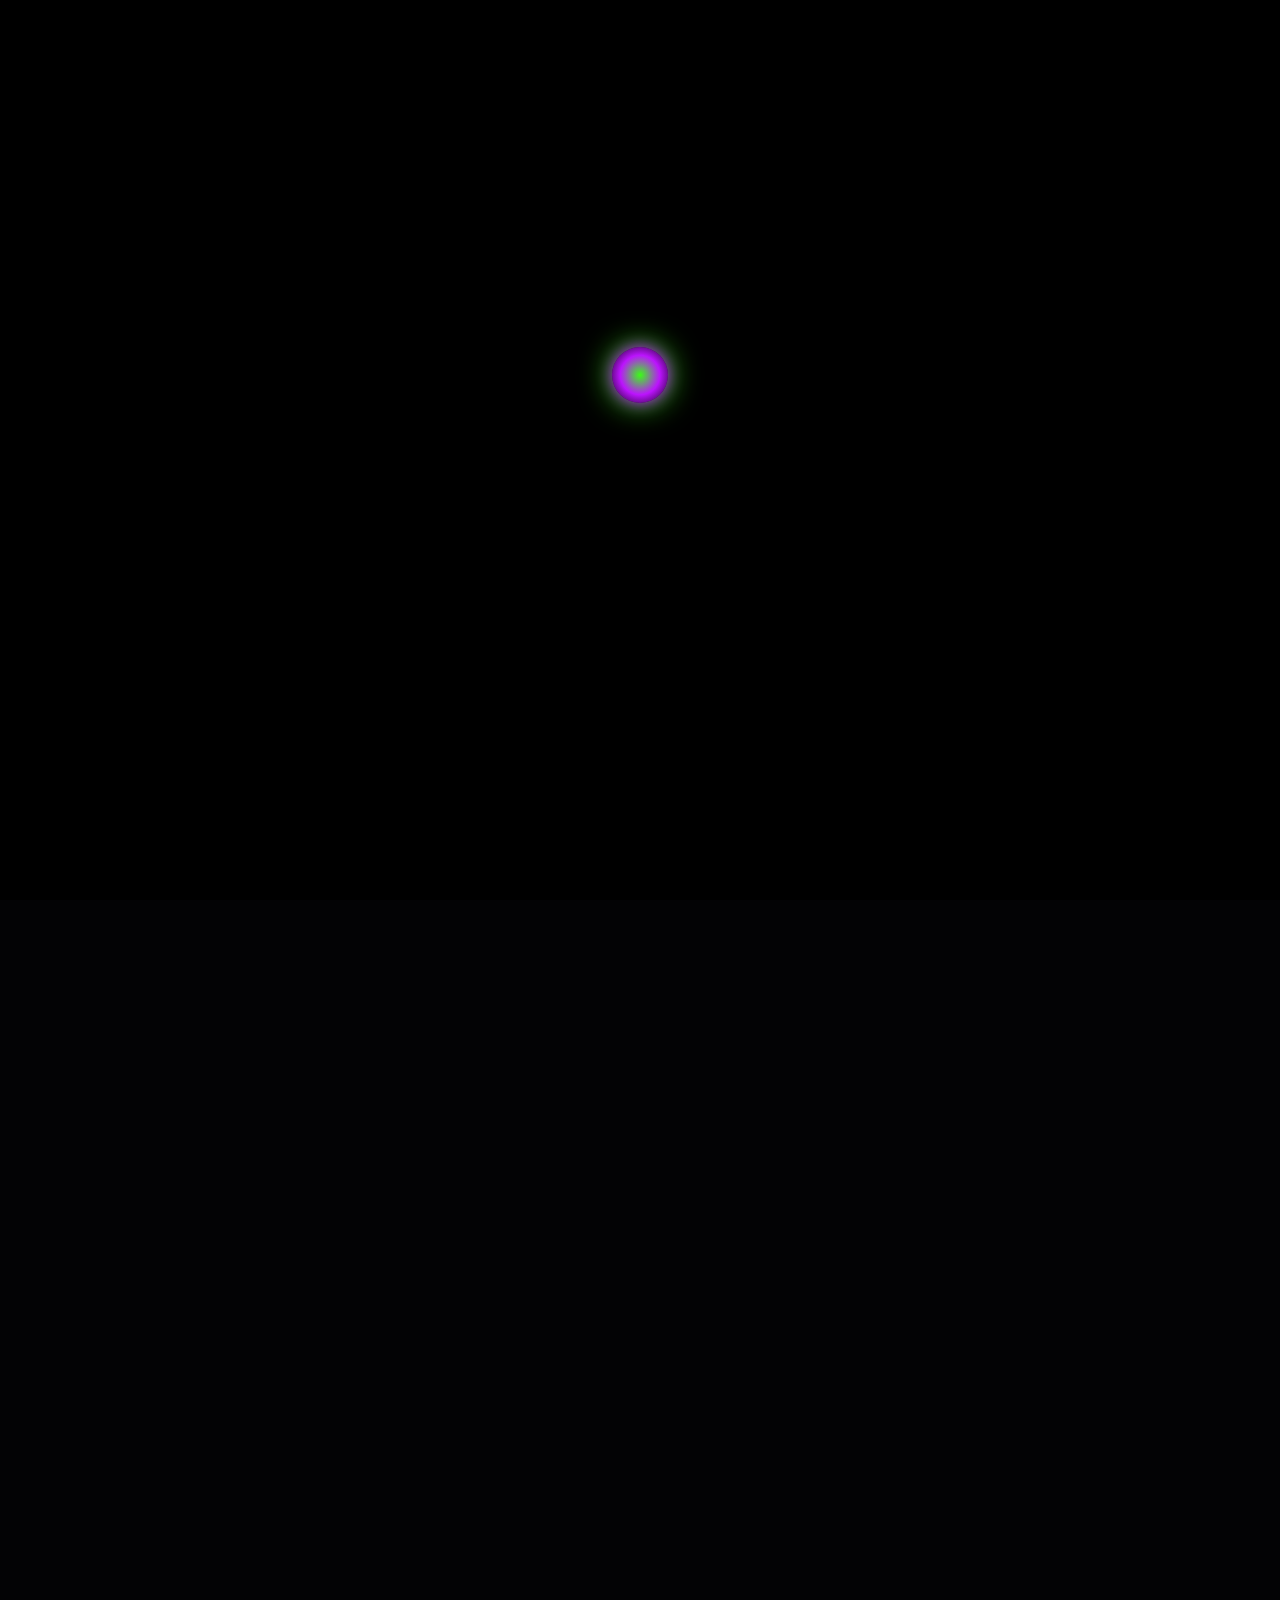
<file: index.html>
<!DOCTYPE html>
<html lang="tr">
<head>
    <meta charset="UTF-8">
    <meta name="viewport" content="width=device-width, initial-scale=1.0, maximum-scale=1.0, user-scalable=no, viewport-fit=cover">
    <title>Oyun Sitem</title>
    <style>
        /* SİTE GENEL AYARLARI VE DİNAMİK VEYA MOBİL BOYUTLANDIRMA */
        :root {
            --app-height: 100vh;
        }

        body, html {
            margin: 0;
            padding: 0;
            font-family: 'Segoe UI', -apple-system, BlinkMacSystemFont, Roboto, sans-serif;
            background-color: #030305;
            color: #fff;
            scroll-behavior: smooth;
            overflow-x: hidden;
            width: 100%;
            height: 100%;
            touch-action: manipulation;
        }

        /* HAMBURGER BUTONU */
        #menu-toggle-btn {
            position: fixed;
            top: 20px;
            left: 20px;
            width: 50px;
            height: 50px;
            background: rgba(15, 15, 25, 0.9);
            border: 2px solid #bc13fe;
            border-radius: 12px;
            color: #fff;
            font-size: 24px;
            cursor: pointer;
            display: none;
            align-items: center;
            justify-content: center;
            z-index: 1000;
            box-shadow: 0 0 15px rgba(188, 19, 254, 0.3);
            transition: 0.3s;
        }
        #menu-toggle-btn:hover {
            background: #bc13fe;
            box-shadow: 0 0 20px #bc13fe;
        }

        /* SIDEBAR MENÜ */
        #sidebar-menu {
            position: fixed;
            top: 85px;
            left: -350px;
            width: 320px;
            max-width: 85vw;
            max-height: calc(100vh - 120px);
            background: rgba(15, 15, 25, 0.95);
            border: 2px solid #bc13fe;
            border-radius: 20px;
            z-index: 999;
            display: flex;
            flex-direction: column;
            align-items: center;
            padding: 20px;
            box-sizing: border-box;
            transition: left 0.4s cubic-bezier(0.175, 0.885, 0.32, 1.275);
            backdrop-filter: blur(10px);
            box-shadow: 0 0 25px rgba(188, 19, 254, 0.3);
        }
        #sidebar-menu.active {
            left: 20px;
        }
        .menu-items-wrapper {
            width: 100%;
            display: flex;
            flex-direction: column;
            gap: 12px;
        }
        .menu-btn {
            width: 100%;
            height: 45px;
            border-radius: 10px;
            background: #141420;
            border: 1px solid rgba(255,255,255,0.1);
            color: #fff;
            font-size: 15px;
            font-weight: bold;
            cursor: pointer;
            display: flex;
            align-items: center;
            justify-content: flex-start;
            padding-left: 20px;
            gap: 12px;
            transition: 0.3s;
            text-decoration: none;
            box-sizing: border-box;
        }
        .menu-btn:hover {
            background: #bc13fe;
            box-shadow: 0 0 15px #bc13fe;
        }

        /* AI PANELİ */
        #ai-panel {
            width: 100%;
            display: flex;
            flex-direction: column;
            margin-top: 15px;
            border-top: 1px solid rgba(255,255,255,0.1);
            padding-top: 15px;
            height: 280px;
        }
        .ai-title {
            font-size: 15px;
            font-weight: bold;
            color: #39ff14;
            text-shadow: 0 0 8px rgba(57,255,20,0.4);
            margin-bottom: 10px;
            text-align: center;
            display: flex;
            align-items: center;
            justify-content: center;
            gap: 6px;
        }
        #ai-chat-box {
            flex: 1;
            background: #050508;
            border: 1px solid #333;
            border-radius: 8px;
            padding: 10px;
            overflow-y: auto;
            font-size: 13px;
            display: flex;
            flex-direction: column;
            gap: 8px;
            margin-bottom: 8px;
        }
        .ai-msg { padding: 8px 12px; border-radius: 10px; max-width: 85%; word-wrap: break-word; line-height: 1.4; }
        .ai-msg.user { background: #bc13fe; align-self: flex-end; color: #fff; border-bottom-right-radius: 2px; }
        .ai-msg.bot { background: #1f2833; align-self: flex-start; border-left: 3px solid #39ff14; border-bottom-left-radius: 2px; }
        .ai-input-area { display: flex; gap: 5px; }
        #ai-input { flex: 1; background: #141420; border: 1px solid #444; border-radius: 6px; color: #fff; padding: 8px; font-size: 13px; }
        #ai-input:focus { outline: none; border-color: #39ff14; }
        .ai-send-btn { background: #39ff14; color: #000; border: none; padding: 0 14px; border-radius: 6px; cursor: pointer; font-weight: bold; transition: 0.2s; }

        /* INTRO */
        #intro-container {
            position: fixed;
            top: 0; left: 0; width: 100vw; height: 100vh; height: var(--app-height);
            background-color: #000; z-index: 9999;
            display: flex; justify-content: center; align-items: center; flex-direction: column;
        }
        .portal {
            width: 140px; height: 140px; border-radius: 50%;
            background: radial-gradient(circle, #39ff14, #bc13fe, transparent);
            box-shadow: 0 0 40px #bc13fe, 0 0 80px #39ff14;
            animation: rotatePortal 2s linear infinite, pulsePortal 1.5s ease-in-out infinite alternate;
        }
        @keyframes rotatePortal { 100% { transform: rotate(360deg); } }
        @keyframes pulsePortal { 0% { transform: scale(0.9); } 100% { transform: scale(1.1); } }

        .karakterler-alani { display: none; position: relative; width: 300px; height: 150px; }
        .karakter { font-size: 60px; position: absolute; bottom: 0; animation: pullIntoPortal 1.5s forwards ease-in; }
        #char1 { left: 20px; animation-delay: 0.2s; }
        #char2 { left: 120px; animation-delay: 0.5s; }
        #char3 { right: 20px; animation-delay: 0.8s; }
        @keyframes pullIntoPortal { 0% { transform: scale(1) translateY(0); opacity: 1; } 100% { transform: scale(0) translateY(-120px); opacity: 0; filter: blur(5px); } }

        #tekkur-yazisi {
            display: none; font-size: 24px; color: #39ff14; text-shadow: 0 0 15px #39ff14;
            text-align: center; padding: 20px; max-width: 650px; animation: fadeIn 1.5s forwards;
        }
        @keyframes fadeIn { from { opacity: 0; transform: scale(0.9); } to { opacity: 1; transform: scale(1); } }

        /* NAVİGASYON BAR */
        nav {
            position: fixed; top: 0; left: 0; width: 100%; padding: 15px 25px;
            display: flex; justify-content: flex-end; gap: 20px; box-sizing: border-box;
            z-index: 100; backdrop-filter: blur(5px); background: rgba(3, 3, 5, 0.5);
        }
        nav a {
            color: #fff; text-decoration: none; font-weight: bold; font-size: 16px;
            letter-spacing: 1px; transition: 0.3s; text-transform: uppercase;
        }
        nav a:hover { color: #39ff14; text-shadow: 0 0 10px #39ff14; }

        /* HERO / KAPAK ALANI */
        .hero {
            height: 100vh; height: var(--app-height); display: flex; flex-direction: column; justify-content: center; align-items: center;
            position: relative; 
            background: linear-gradient(180deg, rgba(3, 3, 5, 0.4) 0%, rgba(3, 3, 5, 0.95) 100%), 
                        radial-gradient(circle at 50% 30%, rgba(188, 19, 254, 0.35), transparent 70%),
                        radial-gradient(circle at 80% 80%, rgba(57, 255, 20, 0.2), transparent 50%),
                        url('https://images.unsplash.com/photo-1542751371-adc38448a05e?q=80&w=1920&auto=format&fit=crop') center/cover no-repeat;
            overflow: hidden; text-align: center; padding: 0 20px; box-sizing: border-box;
        }
        .hero::before {
            content: ''; position: absolute; top:0; left:0; width:100%; height:100%;
            background: repeating-linear-gradient(0deg, rgba(0,0,0,0.15), rgba(0,0,0,0.15) 1px, transparent 1px, transparent 2px);
            pointer-events: none; z-index: 1;
        }
        .hero-content { position: relative; z-index: 2; }
        .hero h1 { 
            font-size: clamp(42px, 9vw, 95px); font-weight: 900; margin: 0; color: #fff; text-transform: uppercase; letter-spacing: 5px;
            background: linear-gradient(to bottom, #ffffff 30%, #bc13fe 80%, #39ff14 100%); -webkit-background-clip: text; -webkit-text-fill-color: transparent;
            filter: drop-shadow(0 0 30px rgba(188, 19, 254, 0.8));
        }
        .hero p { color: #39ff14; font-size: clamp(16px, 3.5vw, 26px); font-weight: 700; letter-spacing: 3px; margin-top: 15px; text-transform: uppercase; text-shadow: 0 0 12px rgba(57,255,20,0.6); }
        .explore-btn {
            margin-top: 35px; padding: 16px 40px; font-size: 18px; font-weight: 800; background: rgba(188, 19, 254, 0.2); color: #fff; border: 2px solid #39ff14;
            border-radius: 50px; cursor: pointer; transition: all 0.4s ease; text-decoration: none; display: inline-block;
            box-shadow: 0 0 25px rgba(57, 255, 20, 0.5); text-transform: uppercase; backdrop-filter: blur(5px);
        }
        .explore-btn:hover { background: #39ff14; color: #000; box-shadow: 0 0 35px #39ff14; transform: translateY(-3px); }

        /* KAPSAYICILAR VE KARTLAR */
        .container { padding: 60px 15px; text-align: center; position: relative; }
        .container h2 {
            font-size: clamp(28px, 5vw, 48px); font-weight: 800; color: #fff; text-transform: uppercase;
            background: linear-gradient(to right, #bc13fe, #39ff14); -webkit-background-clip: text; -webkit-text-fill-color: transparent; margin-bottom: 40px;
        }
        .games-grid { display: flex; flex-wrap: wrap; justify-content: center; gap: 20px; }
        
        .game-card {
            background: rgba(15, 15, 25, 0.7); border: 2px solid rgba(188, 19, 254, 0.3); border-radius: 20px; padding: 25px; width: 240px;
            transition: all 0.3s ease; backdrop-filter: blur(10px); display: flex; flex-direction: column; align-items: center;
        }
        .game-card:hover { transform: translateY(-5px); border-color: #39ff14; box-shadow: 0 0 20px rgba(57,255,20,0.3); }
        .game-logo {
            width: 90px; height: 90px; background: #141420; border-radius: 50%; margin: 0 auto 15px auto;
            display: flex; justify-content: center; align-items: center; font-size: 45px;
            border: 2px solid #bc13fe; box-shadow: 0 0 15px rgba(188, 19, 254, 0.4);
        }
        .game-card h3 { color: #fff; font-size: 22px; font-weight: 700; margin: 10px 0; }
        .game-card p { color: #b0b0bc; font-size: 14px; line-height: 1.4; height: 60px; overflow: hidden; margin-bottom: 15px; }

        .game-btn {
            background: linear-gradient(135deg, #bc13fe, #8a06c4); color: #fff; border: none; padding: 12px 25px; border-radius: 12px;
            cursor: pointer; font-weight: bold; font-size: 15px; width: 100%; text-transform: uppercase; transition: 0.3s;
        }
        .game-btn:hover { background: linear-gradient(135deg, #39ff14, #22b802); color: #000; box-shadow: 0 0 15px #39ff14; }

        .store-btn-wrapper { display: flex; flex-direction: column; gap: 8px; width: 100%; }
        .store-btn {
            background: linear-gradient(135deg, #00f2ff, #0072ff); color: #fff; border: none; padding: 12px 20px; border-radius: 12px;
            cursor: pointer; font-weight: bold; font-size: 13px; width: 100%; text-transform: uppercase; transition: 0.3s;
        }
        .store-btn:disabled { background: #141420; border: 1px solid #333; color: #555; cursor: not-allowed; }
        .reload-btn {
            background: transparent; border: 2px solid #ff9f43; color: #ff9f43; padding: 8px; border-radius: 12px;
            cursor: pointer; font-weight: bold; font-size: 12px; text-transform: uppercase; width: 100%; box-sizing: border-box;
        }

        /* DİNAMİK TAM EKRAN OYUN POPUPLARI */
        .game-popup {
            position: fixed; top: 0; left: 0; width: 100vw; height: 100vh; height: var(--app-height);
            background: rgba(2, 2, 5, 0.98); display: none; flex-direction: column;
            align-items: center; justify-content: center; z-index: 10000; backdrop-filter: blur(15px);
            padding: 10px; box-sizing: border-box; overflow: hidden;
        }
        .close-btn { position: absolute; top: 15px; right: 20px; font-size: 40px; color: #ff4757; cursor: pointer; z-index: 10001; }

        /* Aksiyon Oyunu */
        canvas#actionCanvas { width: min(95vw, 750px); height: min(60vw, 450px); border: 2px solid #ff0055; background: #05050a; box-shadow: 0 0 25px rgba(255, 0, 85, 0.4); border-radius: 10px; }
        .action-hud { display: flex; justify-content: space-between; width: min(95vw, 750px); font-size: 14px; color: #39ff14; font-weight: bold; margin-bottom: 5px; }

        /* Satranç */
        #chess-board { display: grid; grid-template-columns: repeat(8, 1fr); grid-template-rows: repeat(8, 1fr); width: min(85vw, 380px); height: min(85vw, 380px); border: 4px solid #bc13fe; box-shadow: 0 0 20px rgba(188, 19, 254, 0.4); }
        .square { display: flex; align-items: center; justify-content: center; font-size: clamp(20px, 6vw, 32px); cursor: pointer; user-select: none; }
        .white { background-color: #f0d9b5; color: #000; }
        .black { background-color: #b58863; color: #000; }
        .selected { background-color: #39ff14 !important; }

        /* Tenis */
        canvas#pongCanvas { width: min(92vw, 650px); height: min(50vw, 350px); border: 2px solid #39ff14; background: #000; max-height: 60vh; }

        /* Hız Testi */
        #click-box { width: min(80vw, 280px); height: min(80vw, 280px); border: 4px solid #bc13fe; display: flex; align-items: center; justify-content: center; font-size: 24px; font-weight: bold; cursor: pointer; border-radius: 20px; user-select: none; }

        /* Hafıza */
        #memory-board { display: grid; grid-template-columns: repeat(4, 1fr); gap: 8px; width: min(85vw, 320px); }
        .card { width: 100%; aspect-ratio: 1; background: #bc13fe; display: flex; align-items: center; justify-content: center; font-size: clamp(20px, 6vw, 30px); border-radius: 10px; cursor: pointer; }
        .card.flipped { background: #141420; border: 2px solid #39ff14; }

        /* Yılan */
        canvas#snakeCanvas { width: min(85vw, 360px); height: min(85vw, 360px); border: 3px solid #ff9f43; background: #0d0d13; }
        .mobile-controls { display: none; margin-top: 15px; grid-template-columns: repeat(3, 50px); gap: 8px; justify-content: center; }
        .ctrl-btn { width: 50px; height: 50px; background: #141420; border: 2px solid #39ff14; color: #fff; font-size: 20px; border-radius: 10px; display: flex; align-items: center; justify-content: center; user-select: none; }

        /* XOX */
        #tictactoe-board { display: grid; grid-template-columns: repeat(3, 1fr); gap: 10px; width: min(85vw, 300px); height: min(85vw, 300px); margin-top: 15px; }
        .ttt-square { background: #141420; border: 2px solid #bc13fe; border-radius: 12px; display: flex; align-items: center; justify-content: center; font-size: clamp(32px, 10vw, 55px); font-weight: bold; cursor: pointer; user-select: none; color: #39ff14; }

        /* Taş Kağıt Makas */
        .rps-options { display: flex; gap: 15px; margin-top: 20px; flex-wrap: wrap; justify-content: center; }
        .rps-btn { width: min(25vw, 90px); height: min(25vw, 90px); background: #141420; border: 2px solid #00f2ff; border-radius: 50%; font-size: 35px; cursor: pointer; display: flex; align-items: center; justify-content: center; transition: 0.2s; }
        .rps-btn:active { transform: scale(0.9); }

        /* Tuğla Kırma */
        canvas#brickCanvas { width: min(92vw, 500px); height: min(70vw, 380px); border: 2px solid #bc13fe; background: #050508; border-radius: 10px; }

        /* İmparatorluk Fethi */
        .conquest-container { width: min(95vw, 650px); max-height: 85vh; overflow-y: auto; background: #1f2833; border: 2px solid #00f2ff; border-radius: 16px; padding: 15px; box-sizing: border-box; }
        .cq-select, .cq-btn { padding: 8px 14px; font-size: 14px; font-weight: bold; background: #00f2ff; color: #000; border: none; border-radius: 8px; cursor: pointer; margin: 3px; }
        .cq-dashboard { display: grid; grid-template-columns: repeat(2, 1fr); gap: 8px; margin: 10px 0; }
        .cq-card { background: #0b0c10; padding: 8px; border-radius: 8px; border-left: 3px solid #00f2ff; text-align: center; }
        .cq-card h4 { margin: 0; font-size: 11px; color: #bc13fe; }
        .cq-card p { margin: 0; font-size: 14px; font-weight: bold; }
        .cq-row { display: flex; justify-content: space-between; align-items: center; background: #141420; padding: 8px 12px; border-radius: 8px; margin-bottom: 6px; }
        .cq-log { background: #000; border: 1px solid #333; height: 80px; overflow-y: auto; padding: 8px; border-radius: 8px; font-family: monospace; font-size: 11px; color: #39ff14; }

        /* ADMİN PANELİ */
        #popup-admin {
            background: rgba(10, 10, 15, 0.98); border: 3px solid #39ff14; width: min(90vw, 550px);
            max-height: 85vh; border-radius: 20px; padding: 20px; box-sizing: border-box; overflow-y: auto; margin: auto;
        }
        .admin-table { width: 100%; border-collapse: collapse; margin-top: 10px; font-size: 13px; }
        .admin-table th, .admin-table td { border: 1px solid rgba(255,255,255,0.1); padding: 8px; text-align: left; }
        .admin-table th { background: #141420; color: #39ff14; }
        .admin-btn-clear { background: #ff4757; color: white; border: none; padding: 10px; border-radius: 8px; cursor: pointer; font-weight: bold; margin-top: 15px; width: 100%; }

        @media (max-width: 768px) {
            .mobile-controls { display: grid; }
            .cq-dashboard { grid-template-columns: repeat(2, 1fr); }
        }
    </style>
</head>
<body>

    <button id="menu-toggle-btn" onclick="toggleSidebarMenu()">☰</button>

    <div id="sidebar-menu">
        <div class="menu-items-wrapper">
            <a href="#oyunlar" class="menu-btn" onclick="closeSidebarMenu()">🎮 Yüklü Oyunlar</a>
            <a href="#magaza" class="menu-btn" onclick="closeSidebarMenu()">🛒 Oyun Mağazası</a>
        </div>
        
        <div id="ai-panel">
            <div class="ai-title">✨ Smart AI Pro</div>
            <div id="ai-chat-box">
                <div class="ai-msg bot">Selam! Mobil veya PC fark etmeksizin tüm oyunlar cihazına indirilebilir ve çevrimdışı oynanabilir.</div>
            </div>
            <div class="ai-input-area">
                <input type="text" id="ai-input" placeholder="Yapay zekaya yaz..." onkeydown="if(event.key==='Enter') sendAIMessage()">
                <button class="ai-send-btn" onclick="sendAIMessage()">Gönder</button>
            </div>
        </div>
    </div>

    <nav>
        <a href="#oyunlar">Ana Ekran</a>
        <a href="#magaza">🛒 Mağaza</a>
    </nav>

    <div id="intro-container" onclick="closeIntroImmediately()">
        <div id="portal-element" class="portal"></div>
        <div id="characters-element" class="karakterler-alani">
            <span class="karakter" id="char1">👑</span>
            <span class="karakter" id="char2">🎾</span>
            <span class="karakter" id="char3">🎯</span>
        </div>
        <div id="tekkur-yazisi">Ayhan abime siteyi yaptığımda bana destek olduğu için teşekkür ederim ❤️</div>
    </div>

    <section class="hero">
        <div class="hero-content">
            <h1>Oyun Sitem</h1>
            <p>Geleceğin Oyun Dünyası</p>
            <a href="#oyunlar" class="explore-btn">Oyunları Keşfet</a>
        </div>
    </section>

    <div class="container" id="oyunlar">
        <h2>Yüklü Oyunlarım</h2>
        <div class="games-grid" id="main-games-area"></div>
    </div>

    <div class="container" id="magaza">
        <h2>Oyun Mağazası</h2>
        <div class="games-grid" id="store-games-area"></div>
    </div>

    <div id="popup-action" class="game-popup">
        <span class="close-btn" onclick="closeGame('action')">&times;</span>
        <h2 style="color: #ff0055; margin: 5px;">🤖 Siber İsyan (10-20 Dk Aksiyon)</h2>
        <div class="action-hud">
            <span>CAN: <span id="actHp" style="color:#ff4757">100</span></span>
            <span>DALGA: <span id="actWave" style="color:#39ff14">1</span>/10</span>
            <span>SKOR: <span id="actScore" style="color:#00f2ff">0</span></span>
        </div>
        <canvas id="actionCanvas" width="750" height="450"></canvas>
        <div class="mobile-controls">
            <div></div><div class="ctrl-btn" onclick="setActionDir('UP')">▲</div><div></div>
            <div class="ctrl-btn" onclick="setActionDir('LEFT')">◄</div><div class="ctrl-btn" onclick="setActionDir('DOWN')">▼</div><div class="ctrl-btn" onclick="setActionDir('RIGHT')">►</div>
        </div>
    </div>

    <div id="popup-chess" class="game-popup">
        <span class="close-btn" onclick="closeGame('chess')">&times;</span>
        <h2 style="color: #bc13fe; margin: 5px;">Satranç</h2>
        <div id="chess-status" style="color: #ff4757; font-size: 18px; font-weight: bold; min-height: 25px;"></div>
        <div id="chess-board"></div>
    </div>

    <div id="popup-tennis" class="game-popup">
        <span class="close-btn" onclick="closeGame('tennis')">&times;</span>
        <h2 style="color: #39ff14; margin: 5px;">Tenis</h2>
        <div style="font-size: 20px; margin-bottom: 10px;">Siz: <span id="pScore">0</span> | Bot: <span id="bScore">0</span></div>
        <canvas id="pongCanvas" width="700" height="400"></canvas>
    </div>

    <div id="popup-click" class="game-popup">
        <span class="close-btn" onclick="closeGame('click')">&times;</span>
        <h2>Hız Testi</h2>
        <div id="click-box" onclick="handleClickBox()">TIKLA BAŞLA</div>
        <p id="click-score" style="font-size: 20px; color: #39ff14; margin-top: 15px;"></p>
    </div>

    <div id="popup-memory" class="game-popup">
        <span class="close-btn" onclick="closeGame('memory')">&times;</span>
        <h2 style="margin-bottom: 15px;">Hafıza Kartları</h2>
        <div id="memory-board"></div>
    </div>

    <div id="popup-snake" class="game-popup">
        <span class="close-btn" onclick="closeGame('snake')">&times;</span>
        <h2 style="margin: 5px;">Yılan Oyunu</h2>
        <div style="font-size: 18px; margin-bottom: 5px;">Skor: <span id="sScore">0</span></div>
        <canvas id="snakeCanvas" width="400" height="400"></canvas>
        <div class="mobile-controls">
            <div></div><div class="ctrl-btn" onclick="setSnakeDir('UP')">▲</div><div></div>
            <div class="ctrl-btn" onclick="setSnakeDir('LEFT')">◄</div><div class="ctrl-btn" onclick="setSnakeDir('DOWN')">▼</div><div class="ctrl-btn" onclick="setSnakeDir('RIGHT')">►</div>
        </div>
    </div>

    <div id="popup-cup" class="game-popup">
        <span class="close-btn" onclick="closeGame('cup')">&times;</span>
        <h2 style="color: #3498db; margin: 5px;">Bardağı Taşırma!</h2>
        <p style="color: #aaa; margin-top: 0; margin-bottom: 15px; font-size: 13px;">Basılı tutarak bardağı doldur. Suyu taşıran kaybeder!</p>
        
        <div id="cup-container" style="position: relative; width: min(40vw, 150px); height: min(60vw, 220px); border: 5px solid #fff; border-top: none; border-bottom-left-radius: 20px; border-bottom-right-radius: 20px; background-color: #141420; overflow: hidden; margin: 0 auto 15px auto;">
            <div id="cup-water" style="position: absolute; bottom: 0; width: 100%; height: 0%; background-color: #3498db; transition: height 0.1s ease;"></div>
        </div>

        <button id="cup-fill-btn" class="game-btn" style="width: auto; padding: 12px 30px; background: linear-gradient(135deg, #3498db, #2980b9);">Su Doldur (Basılı Tut)</button>
        <div id="cup-status" style="margin-top: 15px; font-size: 18px; font-weight: bold; color: #fff; min-height: 30px;">Sıra: Oyuncu 1</div>
    </div>

    <div id="popup-tictactoe" class="game-popup">
        <span class="close-btn" onclick="closeGame('tictactoe')">&times;</span>
        <h2 style="color: #bc13fe; margin: 5px;">XOX (Tic Tac Toe)</h2>
        <div id="ttt-status" style="color: #39ff14; font-size: 18px; font-weight: bold; margin-bottom: 10px;">Sıra: X</div>
        <div id="tictactoe-board"></div>
        <button class="game-btn" style="margin-top: 15px; width: auto; padding: 8px 20px;" onclick="startTicTacToe()">Yeniden Başlat</button>
    </div>

    <div id="popup-rps" class="game-popup">
        <span class="close-btn" onclick="closeGame('rps')">&times;</span>
        <h2 style="color: #00f2ff; margin: 5px;">Taş Kağıt Makas</h2>
        <div style="font-size: 18px; margin: 10px 0;">Siz: <span id="rpsUserScore">0</span> | Bot: <span id="rpsBotScore">0</span></div>
        <div id="rps-result" style="font-size: 20px; font-weight: bold; min-height: 30px; color: #39ff14; margin-bottom: 15px;">Hamleni Seç!</div>
        <div class="rps-options">
            <button class="rps-btn" onclick="playRPS('🪨')">🪨</button>
            <button class="rps-btn" onclick="playRPS('📄')">📄</button>
            <button class="rps-btn" onclick="playRPS('✂️')">✂️</button>
        </div>
    </div>

    <div id="popup-brick" class="game-popup">
        <span class="close-btn" onclick="closeGame('brick')">&times;</span>
        <h2 style="color: #bc13fe; margin: 5px;">Tuğla Kırma</h2>
        <div style="font-size: 18px; margin-bottom: 5px;">Skor: <span id="brickScore">0</span></div>
        <canvas id="brickCanvas" width="500" height="380"></canvas>
    </div>

    <div id="popup-conquest" class="game-popup">
        <span class="close-btn" onclick="closeGame('conquest')">&times;</span>
        <div class="conquest-container">
            <h3 style="color:#00f2ff; text-align:center; margin-top:0;">⚔️ İMPARATORLUK FETHİ</h3>
            <div id="cq-setup" class="cq-setup-screen" style="text-align: center;">
                <p>İmparatorluğunu Seç:</p>
                <select id="cq-empire-select" class="cq-select">
                    <option value="Valoria">Valoria Krallığı (Ekonomi)</option>
                    <option value="Shadowfang">Shadowfang Klanı (Askeri)</option>
                    <option value="Aethelgard">Aethelgard Düzeni (Teknoloji)</option>
                </select><br><br>
                <button class="cq-btn" onclick="startConquestGame()">Savaşı Başlat</button>
            </div>
            <div id="cq-board" style="display:none;">
                <h4 id="cq-player-title" style="text-align:center; color:#39ff14; margin:5px 0;"></h4>
                <div class="cq-dashboard">
                    <div class="cq-card"><h4>Toprak</h4><p id="cq-land">%15</p></div>
                    <div class="cq-card"><h4>Hazine</h4><p id="cq-gold">500 💰</p></div>
                    <div class="cq-card"><h4>Ordu</h4><p id="cq-army">100 ⚔️</p></div>
                    <div class="cq-card"><h4>Teknoloji</h4><p id="cq-tech">T1 🔬</p></div>
                </div>
                <div style="display:flex; justify-content:center; gap:4px; margin-bottom:10px; flex-wrap:wrap;">
                    <button class="cq-btn" onclick="cqRecruit()">Ordu (-100💰)</button>
                    <button class="cq-btn" onclick="cqUpgrade()">Geliş (-300💰)</button>
                    <button class="cq-btn" onclick="cqTax()">Vergi Al 💰</button>
                </div>
                <div id="cq-enemies"></div>
                <div class="cq-log" id="cq-log-box">> Emirlerinizi bekliyoruz...</div>
            </div>
        </div>
    </div>

    <div id="popup-admin" class="game-popup">
        <span class="close-btn" onclick="closeAdminPanel()">&times;</span>
        <h2 style="color: #39ff14; margin-bottom: 5px;">📊 Yönetim Paneli</h2>
        <p style="color: #aaa; font-size: 12px; margin-top: 0;">#admin erişimi sağlandı.</p>
        
        <h3 style="color: #bc13fe; text-align: left; margin-top: 15px;">📈 Oynanma Sayıları</h3>
        <table class="admin-table">
            <thead><tr><th>Oyun Adı</th><th>Oynanma</th></tr></thead>
            <tbody id="admin-clicks-tbody"></tbody>
        </table>

        <h3 style="color: #00f2ff; text-align: left; margin-top: 15px;">🏆 Rekorlar</h3>
        <table class="admin-table">
            <thead><tr><th>Oyun</th><th>En İyi Skor</th></tr></thead>
            <tbody id="admin-scores-tbody"></tbody>
        </table>

        <button class="admin-btn-clear" onclick="clearAdminData()">İstatistikleri Sıfırla 🗑️</button>
    </div>

    <script>
        // İOS VE MOBİL EKRAN YÜKSEKLİK UYARLAMA SİSTEMİ
        function setAppHeight() {
            document.documentElement.style.setProperty('--app-height', `${window.innerHeight}px`);
        }
        window.addEventListener('resize', setAppHeight);
        window.addEventListener('orientationchange', setAppHeight);
        setAppHeight();

        // INTRO YÖNETİMİ & TAKILMA GÜVENLİĞİ
        function closeIntroImmediately() {
            const intro = document.getElementById('intro-container');
            const menuBtn = document.getElementById('menu-toggle-btn');
            if (intro) intro.style.display = 'none';
            if (menuBtn) menuBtn.style.display = 'flex';
        }

        setTimeout(() => { 
            const portal = document.getElementById('portal-element');
            const chars = document.getElementById('characters-element');
            if (portal) portal.style.transform = 'scale(0.4)'; 
            if (chars) chars.style.display = 'block'; 
        }, 1000);

        setTimeout(() => { 
            const portal = document.getElementById('portal-element');
            const chars = document.getElementById('characters-element');
            const tekkur = document.getElementById('tekkur-yazisi');
            if (portal) portal.style.display = 'none'; 
            if (chars) chars.style.display = 'none'; 
            if (tekkur) tekkur.style.display = 'block'; 
        }, 2300);

        setTimeout(() => { 
            closeIntroImmediately();
        }, 3800);

        // LOCALSTORAGE VE İSTATİSTİKLER
        let gameStats = JSON.parse(localStorage.getItem('gameStats')) || { action: 0, chess: 0, tennis: 0, click: 0, memory: 0, snake: 0, conquest: 0, cup: 0, tictactoe: 0, rps: 0, brick: 0 };
        let highScores = JSON.parse(localStorage.getItem('highScores')) || { action: 0, click: "Henüz rekor yok", snake: 0, tennis: "Henüz maç yapılmadı", conquest: "Fetih başlamadı", brick: 0 };

        function saveStats() {
            localStorage.setItem('gameStats', JSON.stringify(gameStats));
            localStorage.setItem('highScores', JSON.stringify(highScores));
        }

        function checkAdminHash() { if (window.location.hash === '#admin') openAdminPanel(); }
        window.addEventListener('hashchange', checkAdminHash);
        window.addEventListener('load', checkAdminHash);

        function openAdminPanel() {
            document.getElementById('menu-toggle-btn').style.display = 'none';
            closeSidebarMenu();
            document.getElementById('admin-clicks-tbody').innerHTML = `
                <tr><td>🤖 Siber İsyan</td><td><b>${gameStats.action || 0}</b></td></tr>
                <tr><td>👑 Satranç</td><td><b>${gameStats.chess || 0}</b></td></tr>
                <tr><td>🎾 Tenis</td><td><b>${gameStats.tennis || 0}</b></td></tr>
                <tr><td>🎯 Hız Testi</td><td><b>${gameStats.click || 0}</b></td></tr>
                <tr><td>🧠 Hafıza Kartları</td><td><b>${gameStats.memory || 0}</b></td></tr>
                <tr><td>🐍 Yılan Oyunu</td><td><b>${gameStats.snake || 0}</b></td></tr>
                <tr><td>💧 Bardağı Taşırma</td><td><b>${gameStats.cup || 0}</b></td></tr>
                <tr><td>❌ XOX Oyunu</td><td><b>${gameStats.tictactoe || 0}</b></td></tr>
                <tr><td>✂️ Taş Kağıt Makas</td><td><b>${gameStats.rps || 0}</b></td></tr>
                <tr><td>🧱 Tuğla Kırma</td><td><b>${gameStats.brick || 0}</b></td></tr>
                <tr><td>⚔️ İmparatorluk Fethi</td><td><b>${gameStats.conquest || 0}</b></td></tr>
            `;
            document.getElementById('admin-scores-tbody').innerHTML = `
                <tr><td>🤖 Siber İsyan Rekor</td><td><b>${highScores.action || 0}</b></td></tr>
                <tr><td>🎯 Hız Testi</td><td><b>${highScores.click}</b></td></tr>
                <tr><td>🐍 Yılan Rekoru</td><td><b>${highScores.snake}</b></td></tr>
                <tr><td>🧱 Tuğla Rekoru</td><td><b>${highScores.brick || 0}</b></td></tr>
                <tr><td>🎾 Son Tenis</td><td><b>${highScores.tennis}</b></td></tr>
                <tr><td>⚔️ Fetih Durumu</td><td><b>${highScores.conquest}</b></td></tr>
            `;
            document.getElementById('popup-admin').style.display = 'flex';
        }

        function closeAdminPanel() {
            document.getElementById('popup-admin').style.display = 'none';
            document.getElementById('menu-toggle-btn').style.display = 'flex';
            window.location.hash = ''; 
        }

        function clearAdminData() {
            if(confirm("Tüm veriler sıfırlansın mı?")) {
                gameStats = { action: 0, chess: 0, tennis: 0, click: 0, memory: 0, snake: 0, conquest: 0, cup: 0, tictactoe: 0, rps: 0, brick: 0 };
                highScores = { action: 0, click: "Henüz rekor yok", snake: 0, tennis: "Henüz maç yapılmadı", conquest: "Fetih başlamadı", brick: 0 };
                saveStats(); openAdminPanel();
            }
        }

        function toggleSidebarMenu() { document.getElementById('sidebar-menu').classList.toggle('active'); }
        function closeSidebarMenu() { document.getElementById('sidebar-menu').classList.remove('active'); }

        const SABIT_OYUNLAR = {
            action: { id: 'action', logo: '🤖', title: 'Siber İsyan', desc: '10-20 Dk süren aksiyon dolu dalga tabanlı savaş simülasyonu.' },
            chess: { id: 'chess', logo: '👑', title: 'Satranç', desc: 'Mobil/PC destekli akıllı satranç.' },
            tennis: { id: 'tennis', logo: '🎾', title: 'Tenis', desc: 'Refleks tabanlı klasik pong oyunu.' },
            click: { id: 'click', logo: '🎯', title: 'Hız Testi', desc: 'Doğru renge basarak hız rekorunu kır.' },
            memory: { id: 'memory', logo: '🧠', title: 'Hafıza', desc: 'Kartları eşleştir zihnini test et.' },
            snake: { id: 'snake', logo: '🐍', title: 'Yılan Oyunu', desc: 'Yemleri ye, kuyruğuna çarpmadan büyüyün.' },
            cup: { id: 'cup', logo: '💧', title: 'Bardağı Taşırma', desc: 'Suyu dikkatli doldur, taşıran oyuncu kaybeder!' },
            tictactoe: { id: 'tictactoe', logo: '❌', title: 'XOX Oyunu', desc: 'Arkadaşınla veya botla XOX oyna!' },
            rps: { id: 'rps', logo: '✂️', title: 'Taş Kağıt Makas', desc: 'Bilgisayara karşı hamleni yap ve kazan!' },
            brick: { id: 'brick', logo: '🧱', title: 'Tuğla Kırma', desc: 'Topu düşürmeden tüm tuğlaları yok et!' }
        };

        const MAĞAZA_OYUNLARI = { 
            conquest: { 
                id: 'conquest', 
                logo: '⚔️', 
                title: 'İmparatorluk Fethi', 
                desc: 'Cihaza dosya olarak inen tam sürümlü stratejik fetih ve yönetim simülasyonu.' 
            } 
        };

        let magazadanYuklenenler = JSON.parse(localStorage.getItem('magazadanYuklenenler')) || [];

        function updateUIVisuals() {
            const mainArea = document.getElementById('main-games-area');
            const storeArea = document.getElementById('store-games-area');
            mainArea.innerHTML = '';
            Object.keys(SABIT_OYUNLAR).forEach(id => {
                let g = SABIT_OYUNLAR[id];
                mainArea.innerHTML += `<div class="game-card"><div class="game-logo">${g.logo}</div><h3>${g.title}</h3><p>${g.desc}</p><button class="game-btn" onclick="openGame('${g.id}')">Oyna</button></div>`;
            });
            magazadanYuklenenler.forEach(id => {
                let g = MAĞAZA_OYUNLARI[id];
                if(g) mainArea.innerHTML += `<div class="game-card"><div class="game-logo">${g.logo}</div><h3>${g.title}</h3><p>${g.desc}</p><button class="game-btn" onclick="openGame('${g.id}')">Oyna</button></div>`;
            });

            storeArea.innerHTML = '';
            Object.keys(MAĞAZA_OYUNLARI).forEach(id => {
                let g = MAĞAZA_OYUNLARI[id];
                let isIns = magazadanYuklenenler.includes(id);
                let btn = isIns 
                    ? `<div class="store-btn-wrapper"><button class="store-btn" disabled>Yüklendi ✓</button><button class="reload-btn" onclick="triggerFileDownload('${id}')">🔄 Cihaza Tekrar İndir</button></div>` 
                    : `<button class="store-btn" onclick="installAndDownload('${id}')">Cihaza İndir</button>`;
                
                storeArea.innerHTML += `<div class="game-card" style="border-color:#00f2ff;"><div class="game-logo" style="border-color:#00f2ff;">${g.logo}</div><h3>${g.title}</h3><p>${g.desc}</p>${btn}</div>`;
            });
        }

        /* DOWLOAD DOSYA YÖNETİMİ */
        function triggerFileDownload(id) {
            const gameData = MAĞAZA_OYUNLARI[id];
            if (!gameData) return;

            const fileHTMLContent = `<!DOCTYPE html>
<html lang="tr">
<head>
    <meta charset="UTF-8">
    <meta name="viewport" content="width=device-width, initial-scale=1.0">
    <title>${gameData.title} - Çevrimdışı Oyunu</title>
    <style>
        body { background: #0b0c10; color: #fff; font-family: 'Segoe UI', sans-serif; text-align: center; margin: 0; padding: 20px; }
        .cq-card { background: #1f2833; border: 2px solid #00f2ff; border-radius: 16px; padding: 20px; max-width: 500px; margin: 20px auto; box-shadow: 0 0 20px rgba(0,242,255,0.2); }
        .cq-btn { padding: 10px 18px; font-size: 14px; font-weight: bold; background: #00f2ff; color: #000; border: none; border-radius: 8px; cursor: pointer; margin: 5px; transition: 0.2s; }
        .cq-btn:hover { background: #39ff14; }
        .cq-dashboard { display: grid; grid-template-columns: repeat(2, 1fr); gap: 10px; margin: 15px 0; }
        .cq-box { background: #0b0c10; padding: 10px; border-radius: 8px; border-left: 3px solid #00f2ff; }
        .cq-log { background: #000; border: 1px solid #333; height: 100px; overflow-y: auto; padding: 10px; border-radius: 8px; font-family: monospace; font-size: 12px; color: #39ff14; text-align: left; }
    </style>
</head>
<body>
    <div class="cq-card">
        <h2 style="color:#00f2ff; margin-top:0;">${gameData.logo} ${gameData.title}</h2>
        <div id="setup-screen">
            <p>İmparatorluğunu Seç ve Çevrimdışı Savaşa Başla:</p>
            <select id="emp-select" style="padding:8px; font-size:14px; border-radius:6px; background:#141420; color:#fff; border:1px solid #00f2ff;">
                <option value="Valoria">Valoria Krallığı (Ekonomi)</option>
                <option value="Shadowfang">Shadowfang Klanı (Askeri)</option>
                <option value="Aethelgard">Aethelgard Düzeni (Teknoloji)</option>
            </select><br><br>
            <button class="cq-btn" onclick="startOfflineGame()">Oyunu Başlat</button>
        </div>

        <div id="game-screen" style="display:none;">
            <h3 id="emp-title" style="color:#39ff14; margin:5px 0;"></h3>
            <div class="cq-dashboard">
                <div class="cq-box"><small style="color:#bc13fe">Toprak</small><p id="v-land" style="margin:0; font-weight:bold">%15</p></div>
                <div class="cq-box"><small style="color:#bc13fe">Hazine</small><p id="v-gold" style="margin:0; font-weight:bold">500 💰</p></div>
                <div class="cq-box"><small style="color:#bc13fe">Ordu</small><p id="v-army" style="margin:0; font-weight:bold">100 ⚔️</p></div>
                <div class="cq-box"><small style="color:#bc13fe">Teknoloji</small><p id="v-tech" style="margin:0; font-weight:bold">T1 🔬</p></div>
            </div>
            <div>
                <button class="cq-btn" onclick="actRecruit()">Ordu Al (-100💰)</button>
                <button class="cq-btn" onclick="actUpgrade()">Geliş (-300💰)</button>
                <button class="cq-btn" onclick="actTax()">Vergi Al 💰</button>
            </div>
            <div id="enemy-list" style="margin-top:15px;"></div>
            <p style="text-align:left; font-size:12px; color:#aaa; margin-bottom:5px;">Savaş Günlüğü:</p>
            <div class="cq-log" id="log-box">> Cihazınızda çevrimdışı oynuyorsunuz.</div>
        </div>
    </div>

    <script>
        let gold=500, army=100, tech=1, land=15, empName="";
        let enemies = [
            { id: 1, name: "Necroshane Laneti", land: 25, army: 110, logo: "💀" },
            { id: 2, name: "Solaria İmparatorluğu", land: 20, army: 140, logo: "☀️" },
            { id: 3, name: "Frostmaul Hanedanı", land: 20, army: 90, logo: "❄️" }
        ];

        function startOfflineGame() {
            empName = document.getElementById('emp-select').value;
            if(empName==="Valoria") gold=800; if(empName==="Shadowfang") army=170; if(empName==="Aethelgard") tech=2;
            document.getElementById('emp-title').textContent = empName + " İmparatorluğu";
            document.getElementById('setup-screen').style.display='none';
            document.getElementById('game-screen').style.display='block';
            updateGameUI();
        }

        function printLog(msg) {
            const l = document.getElementById('log-box');
            l.innerHTML += "<br>> " + msg;
            l.scrollTop = l.scrollHeight;
        }

        function updateGameUI() {
            document.getElementById('v-gold').textContent = gold + " 💰";
            document.getElementById('v-army').textContent = army + " ⚔️";
            document.getElementById('v-tech').textContent = "T" + tech + " 🔬";
            document.getElementById('v-land').textContent = "%" + land;

            const el = document.getElementById('enemy-list');
            el.innerHTML = '';
            enemies.forEach(e => {
                if(e.land > 0) {
                    el.innerHTML += \`<div style="display:flex; justify-content:space-between; align-items:center; background:#141420; padding:8px; border-radius:8px; margin-bottom:5px;">
                        <span style="font-size:12px;">\${e.logo} <b>\${e.name}</b> (%\${e.land})</span>
                        <button class="cq-btn" style="background:#ff4757; color:#fff; padding:4px 8px; font-size:11px;" onclick="actAttack(\${e.id})">Saldır</button>
                    </div>\`;
                }
            });
        }

        function actRecruit() { if(gold>=100){ gold-=100; army+=50; printLog("Asker toplandı!"); updateGameUI(); } else printLog("Altın yetersiz!"); }
        function actUpgrade() { if(gold>=300){ gold-=300; tech++; printLog("Teknoloji yükseltildi!"); updateGameUI(); } else printLog("Altın yetersiz!"); }
        function actTax() { gold += (land*4 + tech*10); printLog("Vergiler toplandı."); updateGameUI(); }
        function actAttack(id) {
            let e = enemies.find(x => x.id === id);
            if(!e || army<=0) return;
            if(army > e.army) {
                let gain = Math.min(e.land, 10);
                e.land -= gain; land += gain; army -= 20; gold += 150;
                printLog("Zafer! %" + gain + " toprak fethedildi.");
            } else {
                army -= 40; printLog("Savaş kaybedildi!");
            }
            updateGameUI();
        }
    <\/script>
</body>
</html>`;

            const blob = new Blob([fileHTMLContent], { type: 'text/html' });
            const link = document.createElement('a');
            link.href = URL.createObjectURL(blob);
            link.download = `${gameData.title.replace(/\s+/g, '_')}_Oyunu.html`;
            document.body.appendChild(link);
            link.click();
            document.body.removeChild(link);
            URL.revokeObjectURL(link.href);
        }

        function installAndDownload(id) { 
            if(!magazadanYuklenenler.includes(id)) { 
                magazadanYuklenenler.push(id); 
                localStorage.setItem('magazadanYuklenenler', JSON.stringify(magazadanYuklenenler)); 
                updateUIVisuals(); 
            }
            triggerFileDownload(id);
        }

        updateUIVisuals();

        function openGame(name) { 
            if(gameStats[name] !== undefined) { gameStats[name]++; saveStats(); }
            document.getElementById('menu-toggle-btn').style.display = 'none';
            closeSidebarMenu();
            document.getElementById('popup-' + name).style.display = 'flex'; 
            if(name==='action') startActionGame();
            if(name==='chess') buildChessBoard(); 
            if(name==='tennis') startTennisGame(); 
            if(name==='memory') startMemoryGame(); 
            if(name==='snake') startSnakeGame(); 
            if(name==='conquest') resetConquestUI(); 
            if(name==='cup') startCupGame();
            if(name==='tictactoe') startTicTacToe();
            if(name==='rps') resetRPS();
            if(name==='brick') startBrickGame();
        }
        function closeGame(name) { document.getElementById('popup-' + name).style.display = 'none'; document.getElementById('menu-toggle-btn').style.display = 'flex'; }

        /* SİBER İSYAN OYUNU */
        let actionInterval = null;
        let actPlayer = { x: 375, y: 225, size: 16, speed: 4, hp: 100, maxHp: 100, score: 0, wave: 1 };
        let actBullets = [], actEnemies = [], actParticles = [], actKeys = {};

        function setActionDir(dir) {
            if(dir==='UP') actPlayer.y -= 15;
            if(dir==='DOWN') actPlayer.y += 15;
            if(dir==='LEFT') actPlayer.x -= 15;
            if(dir==='RIGHT') actPlayer.x += 15;
        }

        function startActionGame() {
            const canvas = document.getElementById('actionCanvas');
            const ctx = canvas.getContext('2d');
            
            actPlayer = { x: canvas.width/2, y: canvas.height/2, size: 16, speed: 4.5, hp: 100, maxHp: 100, score: 0, wave: 1 };
            actBullets = []; actEnemies = []; actParticles = []; actKeys = {};

            window.onkeydown = (e) => { actKeys[e.key] = true; };
            window.onkeyup = (e) => { actKeys[e.key] = false; };

            canvas.onmousedown = (e) => {
                let rect = canvas.getBoundingClientRect();
                let mx = (e.clientX - rect.left) * (canvas.width / rect.width);
                let my = (e.clientY - rect.top) * (canvas.height / rect.height);
                let angle = Math.atan2(my - actPlayer.y, mx - actPlayer.x);
                actBullets.push({ x: actPlayer.x, y: actPlayer.y, dx: Math.cos(angle)*8, dy: Math.sin(angle)*8 });
            };

            function spawnWaveEnemies() {
                let count = actPlayer.wave * 5 + 3;
                for(let i=0; i<count; i++) {
                    let ex = Math.random() < 0.5 ? -20 : canvas.width + 20;
                    let ey = Math.random() * canvas.height;
                    let type = Math.random() > 0.3 ? 'drone' : 'brawler';
                    if(actPlayer.wave % 5 === 0 && i === 0) type = 'boss';
                    
                    let speed = type === 'drone' ? 2 : (type === 'brawler' ? 1.2 : 0.8);
                    let hp = type === 'drone' ? 20 : (type === 'brawler' ? 60 : 300);
                    let color = type === 'drone' ? '#ff0055' : (type === 'brawler' ? '#ff9f43' : '#bc13fe');
                    let size = type === 'drone' ? 12 : (type === 'brawler' ? 20 : 35);

                    actEnemies.push({ x: ex, y: ey, type, speed, hp, maxHp: hp, color, size });
                }
            }

            spawnWaveEnemies();

            clearInterval(actionInterval);
            actionInterval = setInterval(() => {
                if(document.getElementById('popup-action').style.display !== 'flex') { clearInterval(actionInterval); return; }

                if(actKeys['ArrowLeft'] || actKeys['a'] || actKeys['A']) actPlayer.x = Math.max(actPlayer.size, actPlayer.x - actPlayer.speed);
                if(actKeys['ArrowRight'] || actKeys['d'] || actKeys['D']) actPlayer.x = Math.min(canvas.width - actPlayer.size, actPlayer.x + actPlayer.speed);
                if(actKeys['ArrowUp'] || actKeys['w'] || actKeys['W']) actPlayer.y = Math.max(actPlayer.size, actPlayer.y - actPlayer.speed);
                if(actKeys['ArrowDown'] || actKeys['s'] || actKeys['S']) actPlayer.y = Math.min(canvas.height - actPlayer.size, actPlayer.y + actPlayer.speed);

                ctx.fillStyle = '#05050a';
                ctx.fillRect(0, 0, canvas.width, canvas.height);

                ctx.fillStyle = '#00f2ff';
                ctx.beginPath();
                ctx.arc(actPlayer.x, actPlayer.y, actPlayer.size, 0, Math.PI * 2);
                ctx.fill();

                for(let b = actBullets.length - 1; b >= 0; b--) {
                    let bullet = actBullets[b];
                    bullet.x += bullet.dx; bullet.y += bullet.dy;
                    ctx.fillStyle = '#39ff14';
                    ctx.fillRect(bullet.x - 3, bullet.y - 3, 6, 6);

                    if(bullet.x < 0 || bullet.x > canvas.width || bullet.y < 0 || bullet.y > canvas.height) {
                        actBullets.splice(b, 1);
                    }
                }

                for(let e = actEnemies.length - 1; e >= 0; e--) {
                    let enemy = actEnemies[e];
                    let angle = Math.atan2(actPlayer.y - enemy.y, actPlayer.x - enemy.x);
                    enemy.x += Math.cos(angle) * enemy.speed;
                    enemy.y += Math.sin(angle) * enemy.speed;

                    ctx.fillStyle = enemy.color;
                    ctx.beginPath();
                    ctx.arc(enemy.x, enemy.y, enemy.size, 0, Math.PI * 2);
                    ctx.fill();

                    let distToPlayer = Math.hypot(actPlayer.x - enemy.x, actPlayer.y - enemy.y);
                    if(distToPlayer < actPlayer.size + enemy.size) {
                        actPlayer.hp -= 0.5;
                        if(actPlayer.hp <= 0) {
                            alert(`Oyun Bitti! Ulaşılan Dalga: ${actPlayer.wave} - Skor: ${actPlayer.score}`);
                            if(actPlayer.score > highScores.action) { highScores.action = actPlayer.score; saveStats(); }
                            closeGame('action'); return;
                        }
                    }

                    for(let b = actBullets.length - 1; b >= 0; b--) {
                        let bullet = actBullets[b];
                        let distToBullet = Math.hypot(bullet.x - enemy.x, bullet.y - enemy.y);
                        if(distToBullet < enemy.size) {
                            enemy.hp -= 15;
                            actBullets.splice(b, 1);
                            if(enemy.hp <= 0) {
                                actPlayer.score += enemy.type === 'boss' ? 100 : (enemy.type === 'brawler' ? 30 : 10);
                                actEnemies.splice(e, 1);
                                break;
                            }
                        }
                    }
                }

                if(actEnemies.length === 0) {
                    actPlayer.wave++;
                    if(actPlayer.wave > 10) {
                        alert(`TEBRİKLER! TÜM DALGALARI TEMİZLEDİN VE ŞEHRİ KURTARDIN! SKOR: ${actPlayer.score}`);
                        if(actPlayer.score > highScores.action) { highScores.action = actPlayer.score; saveStats(); }
                        closeGame('action'); return;
                    }
                    actPlayer.hp = Math.min(actPlayer.maxHp, actPlayer.hp + 20);
                    spawnWaveEnemies();
                }

                document.getElementById('actHp').textContent = Math.ceil(actPlayer.hp);
                document.getElementById('actWave').textContent = actPlayer.wave;
                document.getElementById('actScore').textContent = actPlayer.score;

            }, 1000 / 60);
        }

        /* BARDAĞI TAŞIRMA OYUNU */
        let waterLevel = 0, isPressing = false, cupInterval = null, cupPlayer = 1, cupGameOver = false, maxLimit = 90;
        function startCupGame() {
            waterLevel = 0; isPressing = false; cupPlayer = 1; cupGameOver = false;
            clearInterval(cupInterval);
            maxLimit = Math.floor(Math.random() * (96 - 83 + 1)) + 83;
            document.getElementById('cup-water').style.height = '0%';
            document.getElementById('cup-water').style.backgroundColor = '#3498db';
            document.getElementById('cup-status').innerText = "Sıra: Oyuncu 1";
            document.getElementById('cup-status').style.color = "#fff";
            
            const btn = document.getElementById('cup-fill-btn');
            btn.innerText = "Su Doldur (Basılı Tut)";
            
            btn.onmousedown = startFillingCup;
            btn.ontouchstart = (e) => { e.preventDefault(); startFillingCup(); };
        }

        function startFillingCup() {
            if (cupGameOver) return;
            isPressing = true;
            cupInterval = setInterval(() => {
                if (!isPressing) return;
                waterLevel += 0.8;
                document.getElementById('cup-water').style.height = waterLevel + '%';
                if (waterLevel >= maxLimit) { endCupGame(); }
            }, 25);
        }

        function stopFillingCup() {
            if (cupGameOver || !isPressing) return;
            isPressing = false;
            clearInterval(cupInterval);
            cupPlayer = cupPlayer === 1 ? 2 : 1;
            document.getElementById('cup-status').innerText = `Sıra: Oyuncu ${cupPlayer}`;
        }
        window.addEventListener('mouseup', stopFillingCup);
        window.addEventListener('touchend', stopFillingCup);

        function endCupGame() {
            isPressing = false; cupGameOver = true; clearInterval(cupInterval);
            document.getElementById('cup-water').style.backgroundColor = '#ff4757';
            document.getElementById('cup-status').innerText = `💥 Oyuncu ${cupPlayer} Taşırdı! Kaybettin!`;
            document.getElementById('cup-status').style.color = "#ff4757";
            const btn = document.getElementById('cup-fill-btn');
            btn.innerText = "Yeniden Başlat";
            btn.onmousedown = startCupGame;
            btn.ontouchstart = (e) => { e.preventDefault(); startCupGame(); };
        }

        /* XOX OYUNU */
        let tttBoard = ["","","","","","","","",""], tttTurn = "X", tttActive = true;
        function startTicTacToe() {
            tttBoard = ["","","","","","","","",""]; tttTurn = "X"; tttActive = true;
            document.getElementById('ttt-status').textContent = "Sıra: X";
            const board = document.getElementById('tictactoe-board'); board.innerHTML = '';
            for(let i=0; i<9; i++) {
                const sq = document.createElement('div'); sq.className = 'ttt-square';
                sq.onclick = () => handleTTTClick(i); board.appendChild(sq);
            }
        }
        function handleTTTClick(i) {
            if(!tttActive || tttBoard[i] !== "") return;
            tttBoard[i] = tttTurn;
            const sqs = document.querySelectorAll('.ttt-square');
            sqs[i].textContent = tttTurn;
            if(tttTurn === "X") sqs[i].style.color = "#39ff14"; else sqs[i].style.color = "#bc13fe";
            if(checkTTTWin()) {
                document.getElementById('ttt-status').textContent = `🎉 Kazanan: ${tttTurn}!`;
                tttActive = false; return;
            }
            if(!tttBoard.includes("")) {
                document.getElementById('ttt-status').textContent = "🤝 Berabere!";
                tttActive = false; return;
            }
            tttTurn = tttTurn === "X" ? "O" : "X";
            document.getElementById('ttt-status').textContent = `Sıra: ${tttTurn}`;
        }
        function checkTTTWin() {
            const wins = [[0,1,2],[3,4,5],[6,7,8],[0,3,6],[1,4,7],[2,5,8],[0,4,8],[2,4,6]];
            return wins.some(w => tttBoard[w[0]] !== "" && tttBoard[w[0]] === tttBoard[w[1]] && tttBoard[w[1]] === tttBoard[w[2]]);
        }

        /* TAŞ KAĞIT MAKAS */
        let rpsUserScore = 0, rpsBotScore = 0;
        function resetRPS() {
            rpsUserScore = 0; rpsBotScore = 0;
            document.getElementById('rpsUserScore').textContent = 0;
            document.getElementById('rpsBotScore').textContent = 0;
            document.getElementById('rps-result').textContent = "Hamleni Seç!";
        }
        function playRPS(userPick) {
            const opts = ['🪨', '📄', '✂️'];
            const botPick = opts[Math.floor(Math.random() * 3)];
            let res = "";
            if(userPick === botPick) res = "Berabere! 🤝";
            else if((userPick==='🪨'&&botPick==='✂️') || (userPick==='📄'&&botPick==='🪨') || (userPick==='✂️'&&botPick==='📄')) {
                res = "Kazandın! 🎉"; rpsUserScore++;
            } else {
                res = "Kaybettin! 🤖"; rpsBotScore++;
            }
            document.getElementById('rpsUserScore').textContent = rpsUserScore;
            document.getElementById('rpsBotScore').textContent = rpsBotScore;
            document.getElementById('rps-result').textContent = `Sen: ${userPick} vs Bot: ${botPick} -> ${res}`;
        }

        /* TUĞLA KIRMA */
        let brickInterval;
        function startBrickGame() {
            const canvas = document.getElementById('brickCanvas');
            const ctx = canvas.getContext('2d');
            let paddleW = 80, paddleH = 10, paddleX = (canvas.width - paddleW)/2;
            let x = canvas.width/2, y = canvas.height - 30, dx = 3, dy = -3, ballR = 8, score = 0;
            let brickRows = 4, brickCols = 6, bW = 68, bH = 20, bPadding = 10, bOffsetTop = 30, bOffsetLeft = 18;
            let bricks = [];
            for(let c=0; c<brickCols; c++) {
                bricks[c] = [];
                for(let r=0; r<brickRows; r++) bricks[c][r] = { x: 0, y: 0, status: 1 };
            }

            const movePaddle = (e) => {
                let rect = canvas.getBoundingClientRect();
                let clientX = e.touches ? e.touches[0].clientX : e.clientX;
                paddleX = (clientX - rect.left) * (canvas.width / rect.width) - paddleW / 2;
            };
            canvas.onmousemove = movePaddle;
            canvas.ontouchmove = (e) => { e.preventDefault(); movePaddle(e); };

            clearInterval(brickInterval);
            brickInterval = setInterval(() => {
                if(document.getElementById('popup-brick').style.display !== 'flex') { clearInterval(brickInterval); return; }
                ctx.clearRect(0, 0, canvas.width, canvas.height);
                
                for(let c=0; c<brickCols; c++) {
                    for(let r=0; r<brickRows; r++) {
                        if(bricks[c][r].status === 1) {
                            let bx = c*(bW+bPadding)+bOffsetLeft;
                            let by = r*(bH+bPadding)+bOffsetTop;
                            bricks[c][r].x = bx; bricks[c][r].y = by;
                            ctx.fillStyle = r%2===0 ? "#bc13fe" : "#00f2ff";
                            ctx.fillRect(bx, by, bW, bH);
                        }
                    }
                }

                ctx.fillStyle = "#39ff14"; ctx.beginPath(); ctx.arc(x, y, ballR, 0, Math.PI*2); ctx.fill();
                ctx.fillStyle = "#fff"; ctx.fillRect(paddleX, canvas.height - paddleH - 5, paddleW, paddleH);

                for(let c=0; c<brickCols; c++) {
                    for(let r=0; r<brickRows; r++) {
                        let b = bricks[c][r];
                        if(b.status === 1 && x > b.x && x < b.x + bW && y > b.y && y < b.y + bH) {
                            dy = -dy; b.status = 0; score += 10;
                            document.getElementById('brickScore').textContent = score;
                            if(score > (highScores.brick || 0)) { highScores.brick = score; saveStats(); }
                        }
                    }
                }

                if(x + dx > canvas.width - ballR || x + dx < ballR) dx = -dx;
                if(y + dy < ballR) dy = -dy;
                else if(y + dy > canvas.height - ballR - 10) {
                    if(x > paddleX && x < paddleX + paddleW) dy = -dy;
                    else if(y + dy > canvas.height - ballR) {
                        alert("Oyun Bitti! Skorunuz: " + score);
                        startBrickGame(); return;
                    }
                }
                x += dx; y += dy;
            }, 1000/60);
        }

        /* YAPAY ZEKA MOTORU */
        function sendAIMessage() {
            const input = document.getElementById('ai-input');
            const chatBox = document.getElementById('ai-chat-box');
            const text = input.value.trim();
            if(!text) return;

            chatBox.innerHTML += `<div class="ai-msg user">${text}</div>`;
            input.value = '';
            chatBox.scrollTop = chatBox.scrollHeight;

            setTimeout(() => {
                let reply = "Harika! Mağazadaki oyunları artık istediğin cihaza doğrudan dosya indirip çevrimdışı oynayabilirsin!";
                chatBox.innerHTML += `<div class="ai-msg bot">${reply}</div>`;
                chatBox.scrollTop = chatBox.scrollHeight;
            }, 300);
        }

        /* SATRANÇ */
        let boardState = []; let selectedSquare = null; let currentTurn = 'W';
        const WHITE_PIECES = ['♙', '♖', '♘', '♗', '♕', '♔']; const BLACK_PIECES = ['♟', '♜', '♞', '♝', '♛', '♚'];
        function buildChessBoard() {
            selectedSquare = null; currentTurn = 'W'; document.getElementById('chess-status').textContent = '';
            boardState = [
                ['♜','♞','♝','♛','♚','♝','♞','♜'],['♟','♟','♟','♟','♟','♟','♟','♟'],['','','','','','','',''],['','','','','','','',''],
                ['','','','','','','',''],['','','','','','','',''],['♙','♙','♙','♙','♙','♙','♙','♙'],['♖','♘','♗','♕','♔','♗','♘','♖']
            ];
            drawGrid();
        }
        function drawGrid() {
            const board = document.getElementById('chess-board'); board.innerHTML = '';
            for(let r=0; r<8; r++) {
                for(let c=0; c<8; c++) {
                    const sq = document.createElement('div'); sq.className = `square ${(r+c)%2===0?'white':'black'}`; sq.textContent = boardState[r][c];
                    if(selectedSquare && selectedSquare.r === r && selectedSquare.c === c) sq.classList.add('selected');
                    sq.onclick = () => handleSquareClick(r, c); board.appendChild(sq);
                }
            }
        }
        function handleSquareClick(r, c) {
            const piece = boardState[r][c];
            if (selectedSquare === null) {
                if (piece !== '' && ((currentTurn === 'W' && WHITE_PIECES.includes(piece)) || (currentTurn === 'B' && BLACK_PIECES.includes(piece)))) selectedSquare = { r, c };
            } else {
                if (selectedSquare.r === r && selectedSquare.c === c) selectedSquare = null;
                else {
                    if (validateMove(selectedSquare.r, selectedSquare.c, r, c)) {
                        if (boardState[r][c] === '♔' || boardState[r][c] === '♚') {
                            boardState[r][c] = boardState[selectedSquare.r][selectedSquare.c]; boardState[selectedSquare.r][selectedSquare.c] = ''; drawGrid();
                            setTimeout(() => { alert("MAT!"); buildChessBoard(); }, 50); return;
                        }
                        boardState[r][c] = boardState[selectedSquare.r][selectedSquare.c]; boardState[selectedSquare.r][selectedSquare.c] = '';
                        selectedSquare = null; currentTurn = currentTurn === 'W' ? 'B' : 'W';
                    } else {
                        if (piece !== '' && ((currentTurn === 'W' && WHITE_PIECES.includes(piece)) || (currentTurn === 'B' && BLACK_PIECES.includes(piece)))) selectedSquare = { r, c };
                        else selectedSquare = null;
                    }
                }
            }
            drawGrid();
        }
        function validateMove(fR, fC, tR, tC) {
            let p = boardState[fR][fC], t = boardState[tR][tC];
            if(t !== '') { if(WHITE_PIECES.includes(p)&&WHITE_PIECES.includes(t))return false; if(BLACK_PIECES.includes(p)&&BLACK_PIECES.includes(t))return false; }
            let dR = tR - fR, dC = tC - fC, aR = Math.abs(dR), aC = Math.abs(dC);
            if(p==='♙') return (dC===0 && dR===-1 && t==='') || (dC===0 && dR===-2 && fR===6 && boardState[5][fC]==='' && t==='') || (aC===1 && dR===-1 && t!=='');
            if(p==='♟') return (dC===0 && dR===1 && t==='') || (dC===0 && dR===2 && fR===1 && boardState[2][fC]==='' && t==='') || (aC===1 && dR===1 && t!=='');
            if(p==='♖'||p==='♜') return (fR===tR || fC===tC);
            if(p==='♗'||p==='♝') return (aR===aC);
            if(p==='♕'||p==='♛') return (fR===tR || fC===tC || aR===aC);
            if(p==='♘'||p==='♞') return (aR===2 && aC===1) || (aR===1 && aC===2);
            if(p==='♔'||p==='♚') return (aR<=1 && aC<=1);
            return false;
        }

        /* TENİS */
        let pongInterval; let playerScore = 0, botScore = 0;
        function startTennisGame() {
            const canvas = document.getElementById('pongCanvas'); const ctx = canvas.getContext('2d');
            let ballX = 350, ballY = 200, speedX = 5, speedY = 5; let pY = 150, bY = 150, pHeight = 90, bHeight = 90;
            
            const handleMove = (clientY) => {
                let rect = canvas.getBoundingClientRect();
                pY = (clientY - rect.top) * (canvas.height / rect.height) - pHeight / 2;
            };
            canvas.onmousemove = (e) => handleMove(e.clientY);
            canvas.ontouchmove = (e) => { e.preventDefault(); handleMove(e.touches[0].clientY); };

            clearInterval(pongInterval);
            pongInterval = setInterval(() => {
                if(document.getElementById('popup-tennis').style.display !== 'flex') { clearInterval(pongInterval); return; }
                ctx.fillStyle = '#000'; ctx.fillRect(0, 0, 700, 400);
                ctx.fillStyle = '#39ff14'; ctx.beginPath(); ctx.arc(ballX, ballY, 10, 0, Math.PI*2); ctx.fill(); ctx.fillRect(15, pY, 15, pHeight);
                ctx.fillStyle = '#ff4757'; ctx.fillRect(670, bY, 15, bHeight);
                if(bY + bHeight/2 < ballY - 15) bY += 4.2; else if(bY + bHeight/2 > ballY + 15) bY -= 4.2;
                ballX += speedX; ballY += speedY;
                if(ballY < 10 || ballY > 390) speedY = -speedY;
                if(ballX < 35 && ballY > pY && ballY < pY + pHeight) speedX = -speedX;
                if(ballX > 655 && ballY > bY && ballY < bY + bHeight) speedX = -speedX;
                if(ballX < 0) { botScore++; ballX = 350; ballY = 200; speedX = 5; updateScores(); highScores.tennis = `Bot kazandı (${playerScore}-${botScore})`; saveStats(); }
                if(ballX > 700) { playerScore++; ballX = 350; ballY = 200; speedX = -5; updateScores(); highScores.tennis = `Oyuncu önde (${playerScore}-${botScore})`; saveStats(); }
            }, 1000/60);
        }
        function updateScores() { document.getElementById('pScore').textContent = playerScore; document.getElementById('bScore').textContent = botScore; }

        /* REFLEKS TESTİ */
        let reflexTime = 0, isWaiting = false;
        function handleClickBox() {
            const box = document.getElementById('click-box'); const scoreText = document.getElementById('click-score');
            if(!isWaiting) { box.textContent = 'BEKLE...'; box.style.backgroundColor = 'red'; isWaiting = true; scoreText.textContent = ''; setTimeout(() => { box.style.backgroundColor = '#39ff14'; box.style.color = '#000'; box.textContent = 'TIKLA!'; reflexTime = Date.now(); }, 1500 + Math.random() * 2500); } 
            else if(reflexTime > 0) { 
                let score = Date.now() - reflexTime;
                scoreText.textContent = `Hız Skorun: ${score} ms`; 
                box.textContent = 'YENİDEN BAŞLA'; box.style.backgroundColor = 'transparent'; box.style.color = '#fff'; 
                if(highScores.click === "Henüz rekor yok" || score < parseInt(highScores.click)) { highScores.click = score + " ms"; saveStats(); }
                reflexTime = 0; isWaiting = false; 
            }
        }

        /* HAFIZA KARTLARI */
        let cards = ['🔥','🔥','⚡','⚡','👑','👑','💎','💎','🍎','🍎','🚗','🚗','🎈','🎈','👾','👾']; let choice1 = null, choice2 = null;
        function startMemoryGame() {
            const mBoard = document.getElementById('memory-board'); mBoard.innerHTML = ''; choice1 = null; choice2 = null; cards.sort(() => 0.5 - Math.random());
            cards.forEach((val, i) => { const c = document.createElement('div'); c.className = 'card'; c.dataset.icon = val; c.onclick = () => flipCard(c); mBoard.appendChild(c); });
        }
        function flipCard(c) {
            if(c.classList.contains('flipped') || choice2) return; c.textContent = c.dataset.icon; c.classList.add('flipped');
            if(!choice1) choice1 = c; else { choice2 = c; if(choice1.dataset.icon === choice2.dataset.icon) { choice1 = null; choice2 = null; } else { setTimeout(() => { choice1.textContent = ''; choice2.textContent = ''; choice1.classList.remove('flipped'); choice2.classList.remove('flipped'); choice1 = null; choice2 = null; }, 800); } }
        }

        /* YILAN OYUNU */
        let snakeInterval, dx = 20, dy = 0;
        function setSnakeDir(dir) {
            if (dir === 'LEFT' && dx === 0) { dx = -20; dy = 0; }
            if (dir === 'UP' && dy === 0) { dx = 0; dy = -20; }
            if (dir === 'RIGHT' && dx === 0) { dx = 20; dy = 0; }
            if (dir === 'DOWN' && dy === 0) { dx = 0; dy = 20; }
        }
        function startSnakeGame() {
            const canvas = document.getElementById('snakeCanvas'); const ctx = canvas.getContext('2d');
            let boxSize = 20; let snake = [{x: 200, y: 200}]; let food = {x: 100, y: 100}; dx = boxSize; dy = 0; let score = 0;
            document.getElementById('sScore').textContent = score;
            document.onkeydown = (e) => {
                if (e.key === 'ArrowLeft') setSnakeDir('LEFT');
                if (e.key === 'ArrowUp') setSnakeDir('UP');
                if (e.key === 'ArrowRight') setSnakeDir('RIGHT');
                if (e.key === 'ArrowDown') setSnakeDir('DOWN');
            };
            clearInterval(snakeInterval);
            snakeInterval = setInterval(() => {
                if(document.getElementById('popup-snake').style.display !== 'flex') { clearInterval(snakeInterval); return; }
                let head = {x: snake[0].x + dx, y: snake[0].y + dy};
                if(head.x < 0 || head.x >= 400 || head.y < 0 || head.y >= 400 || snake.some(s => s.x === head.x && s.y === head.y)) { 
                    alert("Oyun Bitti! Skorunuz: " + score); 
                    if(score > highScores.snake) { highScores.snake = score; saveStats(); }
                    startSnakeGame(); return; 
                }
                snake.unshift(head);
                if(head.x === food.x && head.y === food.y) { score += 10; document.getElementById('sScore').textContent = score; food = { x: Math.floor(Math.random() * 20) * boxSize, y: Math.floor(Math.random() * 20) * boxSize }; } else { snake.pop(); }
                ctx.fillStyle = '#0d0d13'; ctx.fillRect(0, 0, 400, 400);
                ctx.fillStyle = '#ff9f43'; snake.forEach(s => ctx.fillRect(s.x, s.y, boxSize-2, boxSize-2));
                ctx.fillStyle = '#ff4757'; ctx.fillRect(food.x, food.y, boxSize-2, boxSize-2);
            }, 150);
        }

        /* İMPARATORLUK FETHİ */
        let cqGold, cqArmy, cqTech, cqLand, cqPlayerEmpire; let cqEnemies = [];
        function resetConquestUI() { document.getElementById('cq-setup').style.display = 'block'; document.getElementById('cq-board').style.display = 'none'; }
        function startConquestGame() {
            cqPlayerEmpire = document.getElementById('cq-empire-select').value;
            cqGold = 500; cqArmy = 100; cqTech = 1; cqLand = 15;
            if(cqPlayerEmpire === "Valoria") cqGold = 800; if(cqPlayerEmpire === "Shadowfang") cqArmy = 170; if(cqPlayerEmpire === "Aethelgard") cqTech = 2;
            cqEnemies = [
                { id: "necro", name: "Necroshane Laneti", land: 25, army: 110, logo: "💀" }, { id: "solaria", name: "Solaria İmparatorluğu", land: 20, army: 140, logo: "☀️" },
                { id: "frost", name: "Frostmaul Hanedanı", land: 20, army: 90, logo: "❄️" }, { id: "void", name: "Voidborn Konseyi", land: 20, army: 160, logo: "🔮" }
            ];
            document.getElementById('cq-player-title').textContent = cqPlayerEmpire + " İmparatorluğu";
            document.getElementById('cq-setup').style.display = 'none'; document.getElementById('cq-board').style.display = 'block';
            cqLog("Tahta geçtiniz! Emirlerinizi bekliyoruz."); highScores.conquest = `${cqPlayerEmpire} (%${cqLand})`; saveStats(); cqUpdateUI();
        }
        function cqLog(msg) { const b = document.getElementById('cq-log-box'); b.innerHTML += "<br>> " + msg; b.scrollTop = b.scrollHeight; }
        function cqUpdateUI() {
            document.getElementById('cq-gold').textContent = cqGold + " 💰"; document.getElementById('cq-army').textContent = cqArmy + " ⚔️";
            document.getElementById('cq-tech').textContent = "T" + cqTech + " 🔬"; document.getElementById('cq-land').textContent = "%" + cqLand;
            highScores.conquest = `${cqPlayerEmpire} (%${cqLand})`; saveStats();
            if(cqLand >= 100) { alert("TEBRİKLER! Dünyayı Fethettiniz!"); resetConquestUI(); return; }
            const area = document.getElementById('cq-enemies'); area.innerHTML = '';
            cqEnemies.forEach(e => {
                if(e.land > 0) { area.innerHTML += `<div class="cq-row"><div style="font-size:11px;">${e.logo} <b>${e.name}</b><br><span style="color:#aaa;">Toprak: %${e.land} | Güç: ${e.army}</span></div><button class="cq-btn" style="background:#ff4757; color:#fff; font-size:10px; padding:3px 8px;" onclick="cqAttack('${e.id}')">Saldır</button></div>`; }
            });
        }
        function cqRecruit() { if(cqGold >= 100) { cqGold -= 100; cqArmy += (40 + cqTech*15); cqLog("Yeni askerler katıldı."); cqUpdateUI(); } else cqLog("Altın yetersiz!"); }
        function cqUpgrade() { if(cqGold >= 300) { cqGold -= 300; cqTech++; cqLog("Teknoloji yükseltildi."); cqUpdateUI(); } else cqLog("Altın yetersiz!"); }
        function cqTax() { let gain = Math.floor(cqLand * 4 + cqTech * 12); cqGold += gain; cqLog("Vergiler toplandı: +" + gain + " 💰"); cqEnemies.forEach(e => { if(e.land > 0) e.army += Math.floor(Math.random()*12); }); cqUpdateUI(); }
        function cqAttack(id) {
            let e = cqEnemies.find(x => x.id === id); if(!e || cqArmy <= 0) return;
            let pPower = cqArmy * (1 + cqTech*0.2) * (Math.random()*0.4 + 0.8); let ePower = e.army * (Math.random()*0.4 + 0.8);
            if(pPower > ePower) {
                let cap = Math.min(e.land, Math.floor(Math.random()*6)+5); e.land -= cap; cqLand += cap;
                let loss = Math.floor(cqArmy * 0.25); cqArmy -= loss; e.army = Math.floor(e.army * 0.3); cqGold += (cap * 30);
                cqLog(`ZAFER! %${cap} toprak alındı.`); if(e.land <= 0) cqLog(`${e.name} yok edildi!`);
            } else { let loss = Math.floor(cqArmy * 0.5); cqArmy -= loss; cqLog(`YENİLGİ! Savaş kaybedildi.`); }
            cqUpdateUI();
        }
    </script>
</body>
</html>
</file>
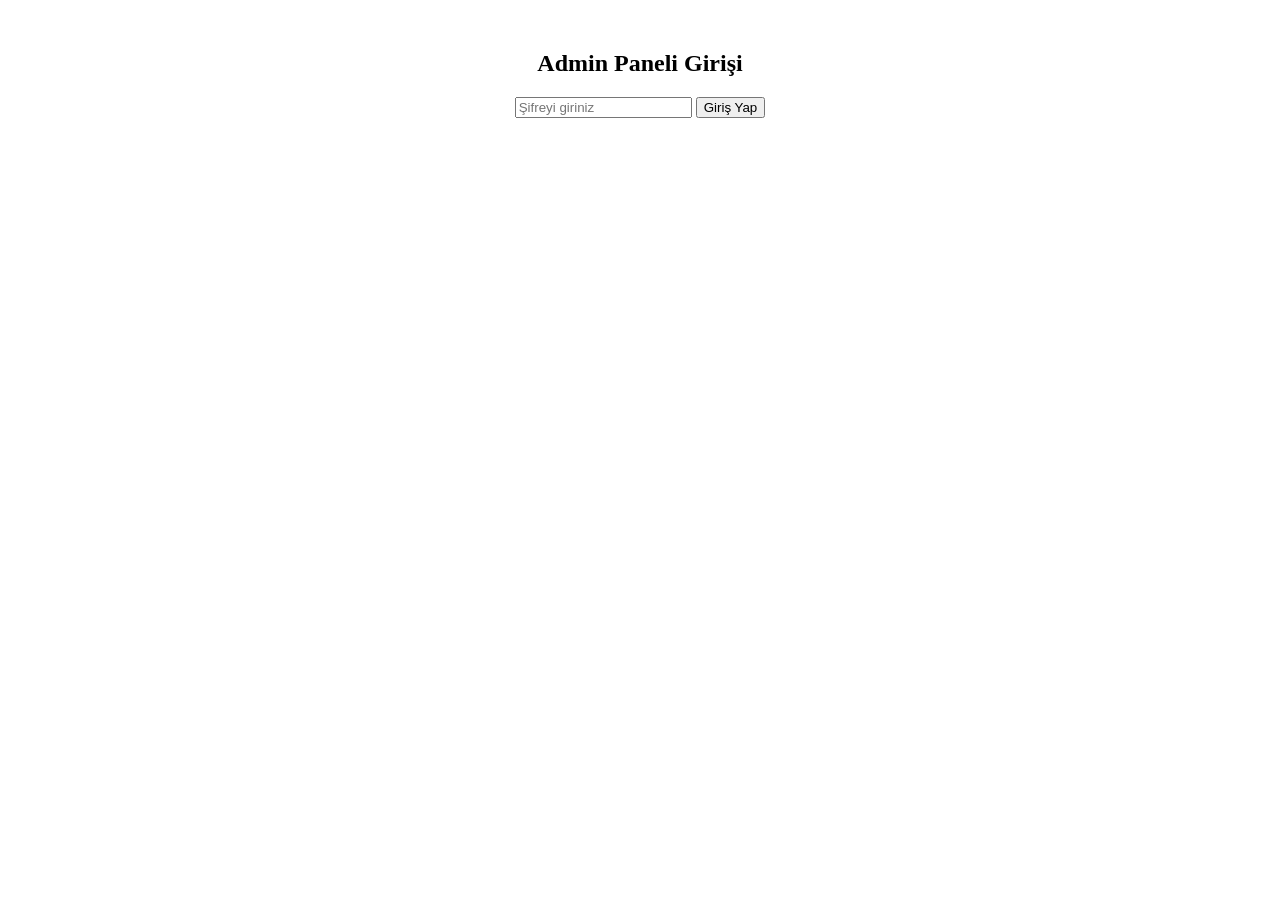
<file: adminsifre.html>
<!DOCTYPE html>
<html lang="tr">
<head>
    <meta charset="UTF-8">
    <title>Admin Girişi</title>
</head>
<body>

    <div id="login-form" style="text-align: center; margin-top: 50px;">
        <h2>Admin Paneli Girişi</h2>
        <input type="password" id="password-input" placeholder="Şifreyi giriniz">
        <button onclick="kontrolEt()">Giriş Yap</button>
        <p id="hata-mesaji" style="color: red; display: none;">Hatalı şifre girdiniz!</p>
    </div>

    <div id="admin-icerik" style="display: none; text-align: center; margin-top: 50px;">
        <h3>Hoş geldiniz, Kral Ayhan!</h3>
        <p>Burası sizin gizli admin panelinizdir.</p>
    </div>

    <script>
    function kontrolEt() {
        var girilenSifre = document.getElementById("password-input").value;
        
        if (girilenSifre === "Kral Ayhan 123") {
            document.getElementById("login-form").style.display = "none";
            document.getElementById("admin-icerik").style.display = "block";
        } else {
            document.getElementById("hata-mesaji").style.display = "block";
        }
    }
    </script>

</body>
</html>
</file>
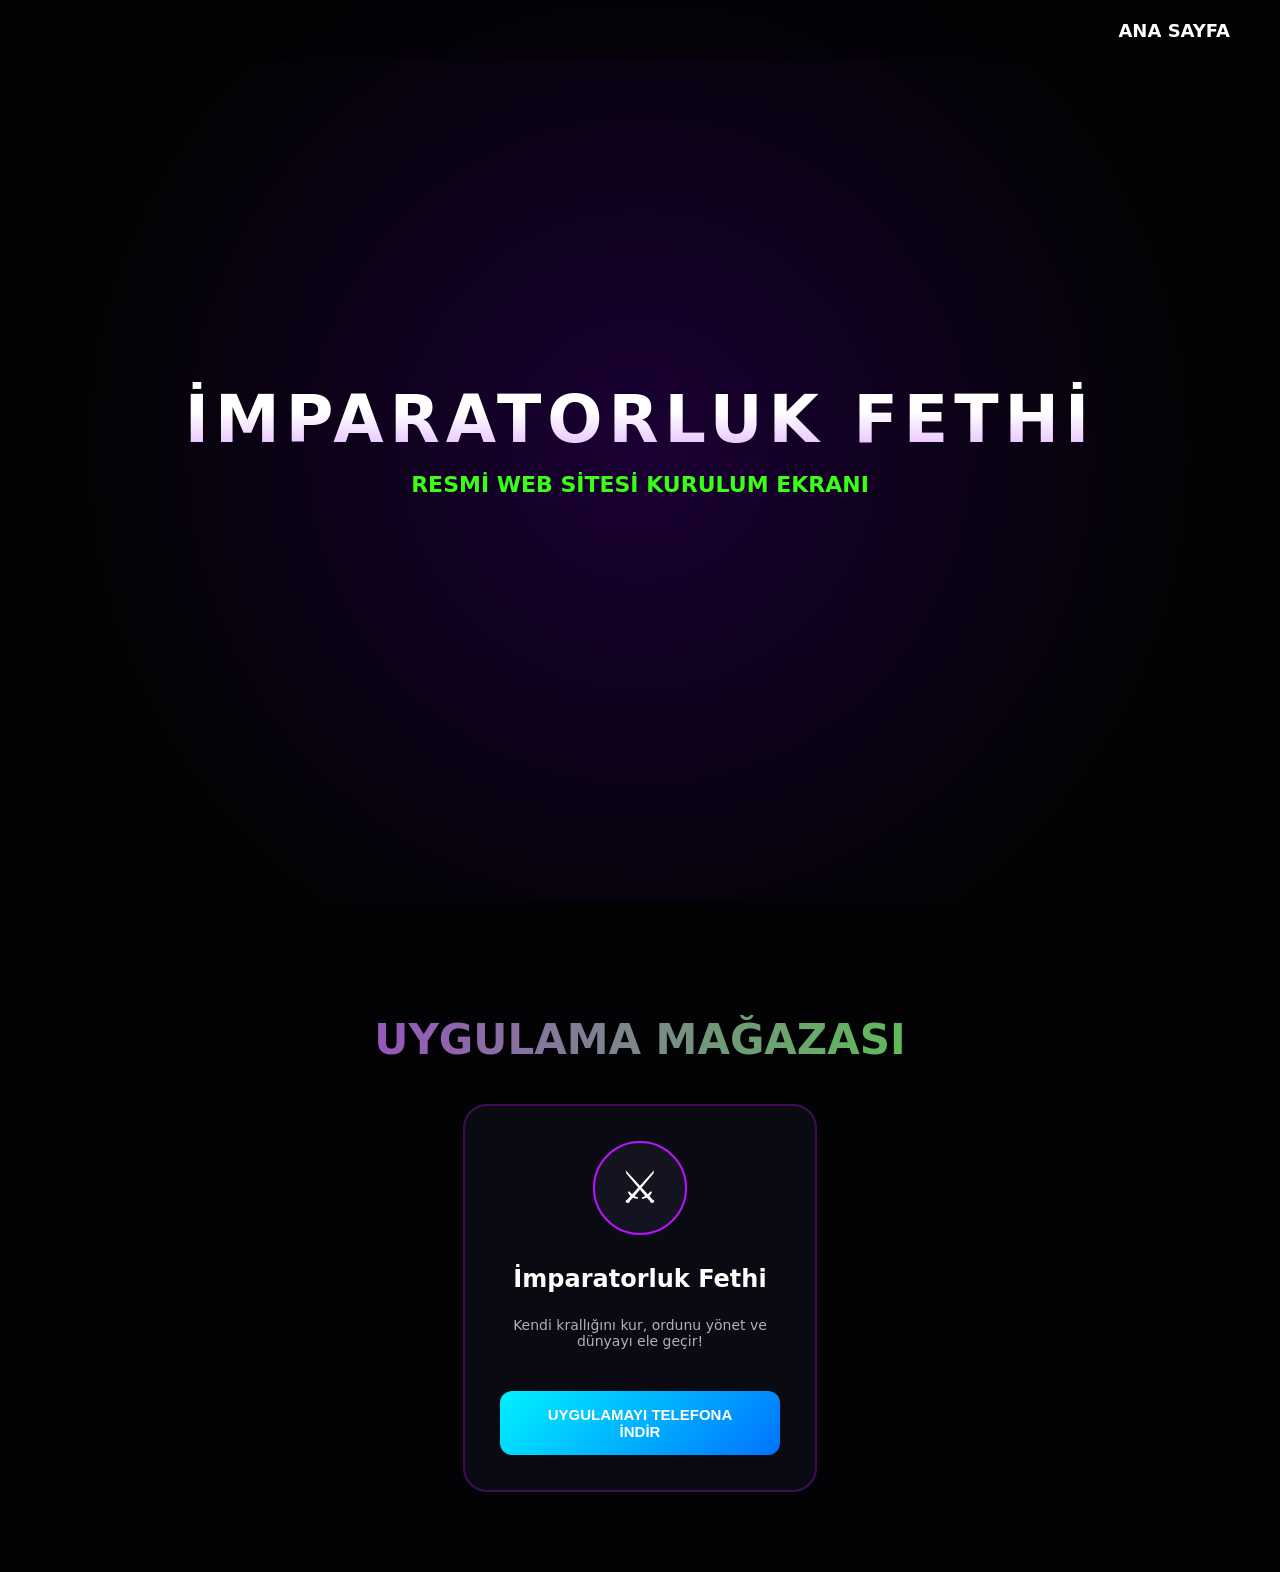
<file: oyun.html>
<!DOCTYPE html>
<html lang="tr">
<head>
    <meta charset="UTF-8">
    <meta name="viewport" content="width=device-width, initial-scale=1.0, maximum-scale=1.0, user-scalable=no">
    <title>İmparatorluk Fethi</title>
    
    <meta name="apple-mobile-web-app-capable" content="yes">
    <meta name="apple-mobile-web-app-status-bar-style" content="black-translucent">
    <meta name="apple-mobile-web-app-title" content="İmp. Fethi">
    
    <link rel="manifest" href="data:application/manifest+json,%7B%22name%22%3A%22%C4%B0mparatorluk%20Fethi%20Oyunu%22%2C%22short_name%22%3A%22%C4%B0mp.Fethi%22%2C%22start_url%22%3A%22.%22%2C%22display%22%3A%22standalone%22%2C%22background_color%22%3A%22%23030305%22%2C%22theme_color%22%3A%22%23bc13fe%22%2C%22orientation%22%3A%22portrait%22%2C%22icons%22%3A%5B%7B%22src%22%3A%22data%3Aimage%2Fsvg%2Bxml%3Butf8%2C%3Csvg%20xmlns%3D%27http%3A%2F%2Fwww.w3.org%2F2000%2Fsvg%27%20viewBox%3D%270%200%20512%20512%27%3E%3Ccircle%20cx%3D%27256%27%20cy%3D%27256%27%20r%3D%27240%27%20fill%3D%27%2523bc13fe%27%2F%3E%3Ctext%20x%3D%2750%25%27%20y%3D%2755%25%27%20font-size%3D%27200%27%20fill%3D%27white%27%20font-family%3D%27sans-serif%27%20text-anchor%3D%27middle%27%20dominant-baseline%3D%27middle%27%3E%E2%9A%94%EF%B8%8F%3C%2Ftext%3E%3C%2Fsvg%3E%22%2C%22sizes%22%3A%22512x512%22%2C%22type%22%3A%22image%2Fsvg%2Bxml%22%7D%5D%7D">

    <style>
        body, html {
            margin: 0; padding: 0;
            font-family: 'Segoe UI', system-ui, sans-serif;
            background-color: #030305; color: #fff;
            scroll-behavior: smooth; overflow-x: hidden;
            -webkit-tap-highlight-color: transparent;
        }
        nav {
            position: fixed; top: 0; left: 0; width: 100%; padding: 20px 50px;
            display: flex; justify-content: flex-end; gap: 30px; box-sizing: border-box;
            z-index: 100; backdrop-filter: blur(5px); background: rgba(3, 3, 5, 0.5);
        }
        nav a { color: #fff; text-decoration: none; font-weight: bold; font-size: 18px; text-transform: uppercase; }
        .hero {
            height: 100vh; display: flex; flex-direction: column; justify-content: center; align-items: center;
            background: radial-gradient(circle at center, #1a0033 0%, #030305 70%); text-align: center; padding: 0 20px;
        }
        .hero h1 { font-size: 65px; font-weight: 900; margin: 0; text-transform: uppercase; letter-spacing: 6px; background: linear-gradient(to bottom, #fff 40%, #e0b0ff 100%); -webkit-background-clip: text; -webkit-text-fill-color: transparent; }
        .hero p { color: #39ff14; font-size: 22px; font-weight: 600; margin-top: 15px; text-transform: uppercase; }
        .container { padding: 80px 20px; text-align: center; }
        .container h2 { font-size: 42px; font-weight: 800; text-transform: uppercase; background: linear-gradient(to right, #bc13fe, #39ff14); -webkit-background-clip: text; -webkit-text-fill-color: transparent; margin-bottom: 40px; }
        .games-grid { display: flex; flex-wrap: wrap; justify-content: center; gap: 40px; }
        .game-card { background: rgba(15, 15, 25, 0.7); border: 2px solid rgba(188, 19, 254, 0.3); border-radius: 24px; padding: 35px; width: 280px; display: flex; flex-direction: column; align-items: center; transition: 0.3s; }
        .game-card:hover { transform: translateY(-10px); border-color: #39ff14; box-shadow: 0 0 35px rgba(57, 255, 20, 0.4); }
        .game-logo { width: 90px; height: 90px; background: #141420; border-radius: 50%; display: flex; justify-content: center; align-items: center; font-size: 45px; border: 2px solid #bc13fe; margin-bottom: 20px; }
        .game-card h3 { font-size: 24px; margin: 10px 0; }
        .game-card p { color: #b0b0bc; font-size: 14px; height: 60px; }
        
        /* PLAY STORE BUTONU */
        .store-btn {
            background: linear-gradient(135deg, #00f2ff, #0072ff); color: #fff; border: none; padding: 15px 30px; border-radius: 12px;
            cursor: pointer; font-weight: bold; font-size: 15px; width: 100%; text-transform: uppercase; transition: 0.3s;
        }
        .store-btn:hover { background: linear-gradient(135deg, #39ff14, #2cd810); color: #000; box-shadow: 0 0 20px #39ff14; }
        
        .game-popup { position: fixed; top: 0; left: 0; width: 100%; height: 100%; background: rgba(2, 2, 5, 0.97); display: none; flex-direction: column; align-items: center; justify-content: center; z-index: 10000; backdrop-filter: blur(15px); }
        .close-btn { position: absolute; top: 20px; right: 30px; font-size: 45px; color: #ff4757; cursor: pointer; }
        .conquest-container { width: 90%; max-width: 600px; background: #1f2833; border: 2px solid #00f2ff; border-radius: 16px; padding: 25px; box-sizing: border-box; }
        .cq-btn { padding: 12px 24px; font-size: 16px; font-weight: bold; background: #00f2ff; color: #000; border: none; border-radius: 8px; cursor: pointer; margin: 5px; text-transform: uppercase; }
        .cq-dashboard { display: grid; grid-template-columns: repeat(4, 1fr); gap: 10px; margin: 20px 0; }
        .cq-card { background: #0b0c10; padding: 10px; border-radius: 8px; text-align: center; border-left: 3px solid #00f2ff; }
        .cq-card h4 { margin: 0; font-size: 12px; color: #bc13fe; }
        .cq-card p { margin: 5px 0 0 0; font-size: 16px; font-weight: bold; }
        .cq-log { background: #000; border: 1px solid #333; height: 120px; overflow-y: auto; padding: 10px; border-radius: 8px; font-family: monospace; font-size: 13px; color: #39ff14; }
    </style>
</head>
<body>

    <nav><a href="#magaza">Ana Sayfa</a></nav>

    <section class="hero">
        <h1>İmparatorluk Fethi</h1>
        <p>Resmi Web Sitesi Kurulum Ekranı</p>
    </section>

    <div class="container" id="magaza">
        <h2>Uygulama Mağazası</h2>
        <div class="games-grid">
            <div class="game-card">
                <div class="game-logo">⚔️</div>
                <h3>İmparatorluk Fethi</h3>
                <p>Kendi krallığını kur, ordunu yönet ve dünyayı ele geçir!</p>
                <button id="pwa-install-btn" class="store-btn" onclick="installAppDirectly()">UYGULAMAYI TELEFONA İNDİR</button>
            </div>
        </div>
    </div>

    <div id="popup-conquest" class="game-popup">
        <span class="close-btn" onclick="closeGame()">&times;</span>
        <div class="conquest-container">
            <h3 style="color:#00f2ff; text-align:center; font-size: 28px; margin-top:0;">⚔️ İMPARATORLUK FETHİ</h3>
            <div id="cq-board">
                <div class="cq-dashboard">
                    <div class="cq-card"><h4>Toprak</h4><p id="cq-land">%15</p></div>
                    <div class="cq-card"><h4>Hazine</h4><p id="cq-gold">500 💰</p></div>
                    <div class="cq-card"><h4>Ordu</h4><p id="cq-army">100 ⚔️</p></div>
                    <div class="cq-card"><h4>Teknoloji</h4><p id="cq-tech">T1 🔬</p></div>
                </div>
                <div style="display:flex; justify-content:center; flex-wrap:wrap; gap:10px; margin-bottom:20px;">
                    <button class="cq-btn" onclick="cqRecruit()">Ordu Topla (-100💰)</button>
                    <button class="cq-btn" onclick="cqTax()">Vergi Al 💰</button>
                </div>
                <div class="cq-log" id="cq-log-box">> Savaşa hazırsınız! Ordunuzu büyütün ve krallığı genişletin.</div>
            </div>
        </div>
    </div>

    <script>
        let deferredPrompt;
        const installBtn = document.getElementById('pwa-install-btn');

        // Telefona yükleme komutunu yakalayan event
        window.addEventListener('beforeinstallprompt', (e) => {
            e.preventDefault();
            deferredPrompt = e;
            installBtn.textContent = "ANA EKRANA UYGULAMA OLARAK KUR";
            installBtn.style.background = "linear-gradient(135deg, #39ff14, #2cd810)";
            installBtn.style.color = "#000";
        });

        // Sitedeki sw.js dosyasını fiziksel olarak tarayıcıya kaydetme adımı
        if ('serviceWorker' in navigator) {
            window.addEventListener('load', () => {
                navigator.serviceWorker.register('sw.js')
                    .then(() => console.log("Servis Yöneticisi Aktif."))
                    .catch((err) => console.log("Hata:", err));
            });
        }

        function installAppDirectly() {
            if (deferredPrompt) {
                deferredPrompt.prompt();
                deferredPrompt.userChoice.then((choiceResult) => {
                    if (choiceResult.outcome === 'accepted') {
                        installBtn.textContent = "YÜKLENDİ ✓";
                        installBtn.disabled = true;
                    }
                    deferredPrompt = null;
                });
            } else {
                let isIOS = /iPad|iPhone|iPod/.test(navigator.userAgent) && !window.MSStream;
                if (isIOS) {
                    alert("Safari Kısıtlaması Nedeniyle:\nTarayıcınızın altındaki 'Paylaş' simgesine basıp 'Ana Ekrana Ekle' seçeneğini seçerek oyunu telefonunuza indirebilirsiniz.");
                } else {
                    alert("Oyun açılıyor! Eğer telefonunuzda yükleme penceresi çıkmadıysa, tarayıcı ayarlarından (sağ üstteki 3 nokta) 'Uygulamayı Yükle' seçeneğine dokunarak ana ekrana ekleyebilirsiniz.");
                }
                openGame();
            }
        }

        // --- OYUN KODLARI ---
        let cqGold = 500, cqArmy = 100, cqTech = 1, cqLand = 15;
        function openGame() { document.getElementById('popup-conquest').style.display = 'flex'; }
        function closeGame() { document.getElementById('popup-conquest').style.display = 'none'; }
        
        function cqRecruit() {
            if(cqGold >= 100) { cqGold -= 100; cqArmy += 50; document.getElementById('cq-log-box').innerHTML += "<br>> Yeni birlikler katıldı (+50)."; cqUpdateUI(); } 
            else alert("Yetersiz altın!");
        }
        function cqTax() {
            let kazanc = cqLand * 5; cqGold += kazanc;
            if(Math.random() > 0.5) { cqLand += 2; document.getElementById('cq-log-box').innerHTML += `<br>> Fetih başarılı! (+%2 Toprak). Hazineye +${kazanc} altın eklendi.`; } 
            else { document.getElementById('cq-log-box').innerHTML += `<br>> Vergiler toplandı: +${kazanc} altın.`; }
            cqUpdateUI();
        }
        function cqUpdateUI() {
            document.getElementById('cq-gold').textContent = cqGold + " 💰";
            document.getElementById('cq-army').textContent = cqArmy + " ⚔️";
            document.getElementById('cq-land').textContent = "%" + cqLand;
            const log = document.getElementById('cq-log-box'); log.scrollTop = log.scrollHeight;
        }
    </script>
</body>
</html>
</file>
